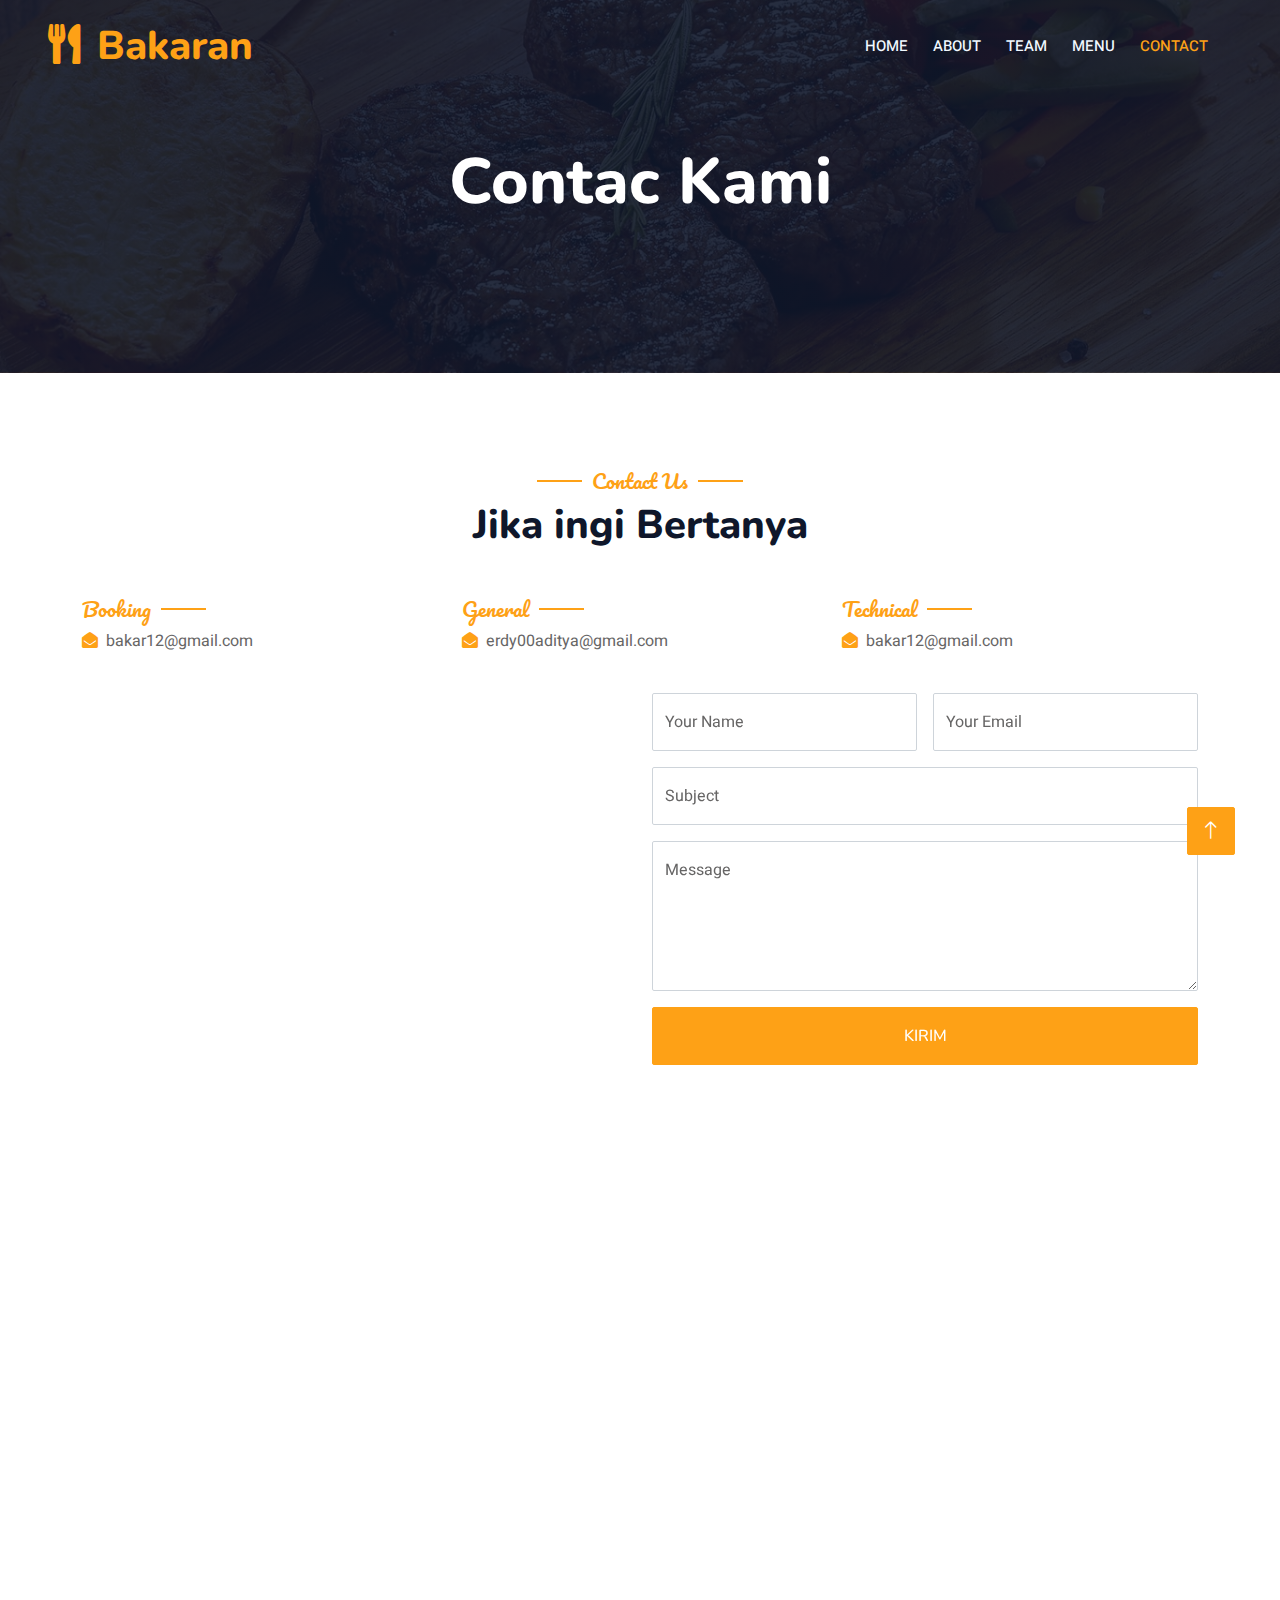
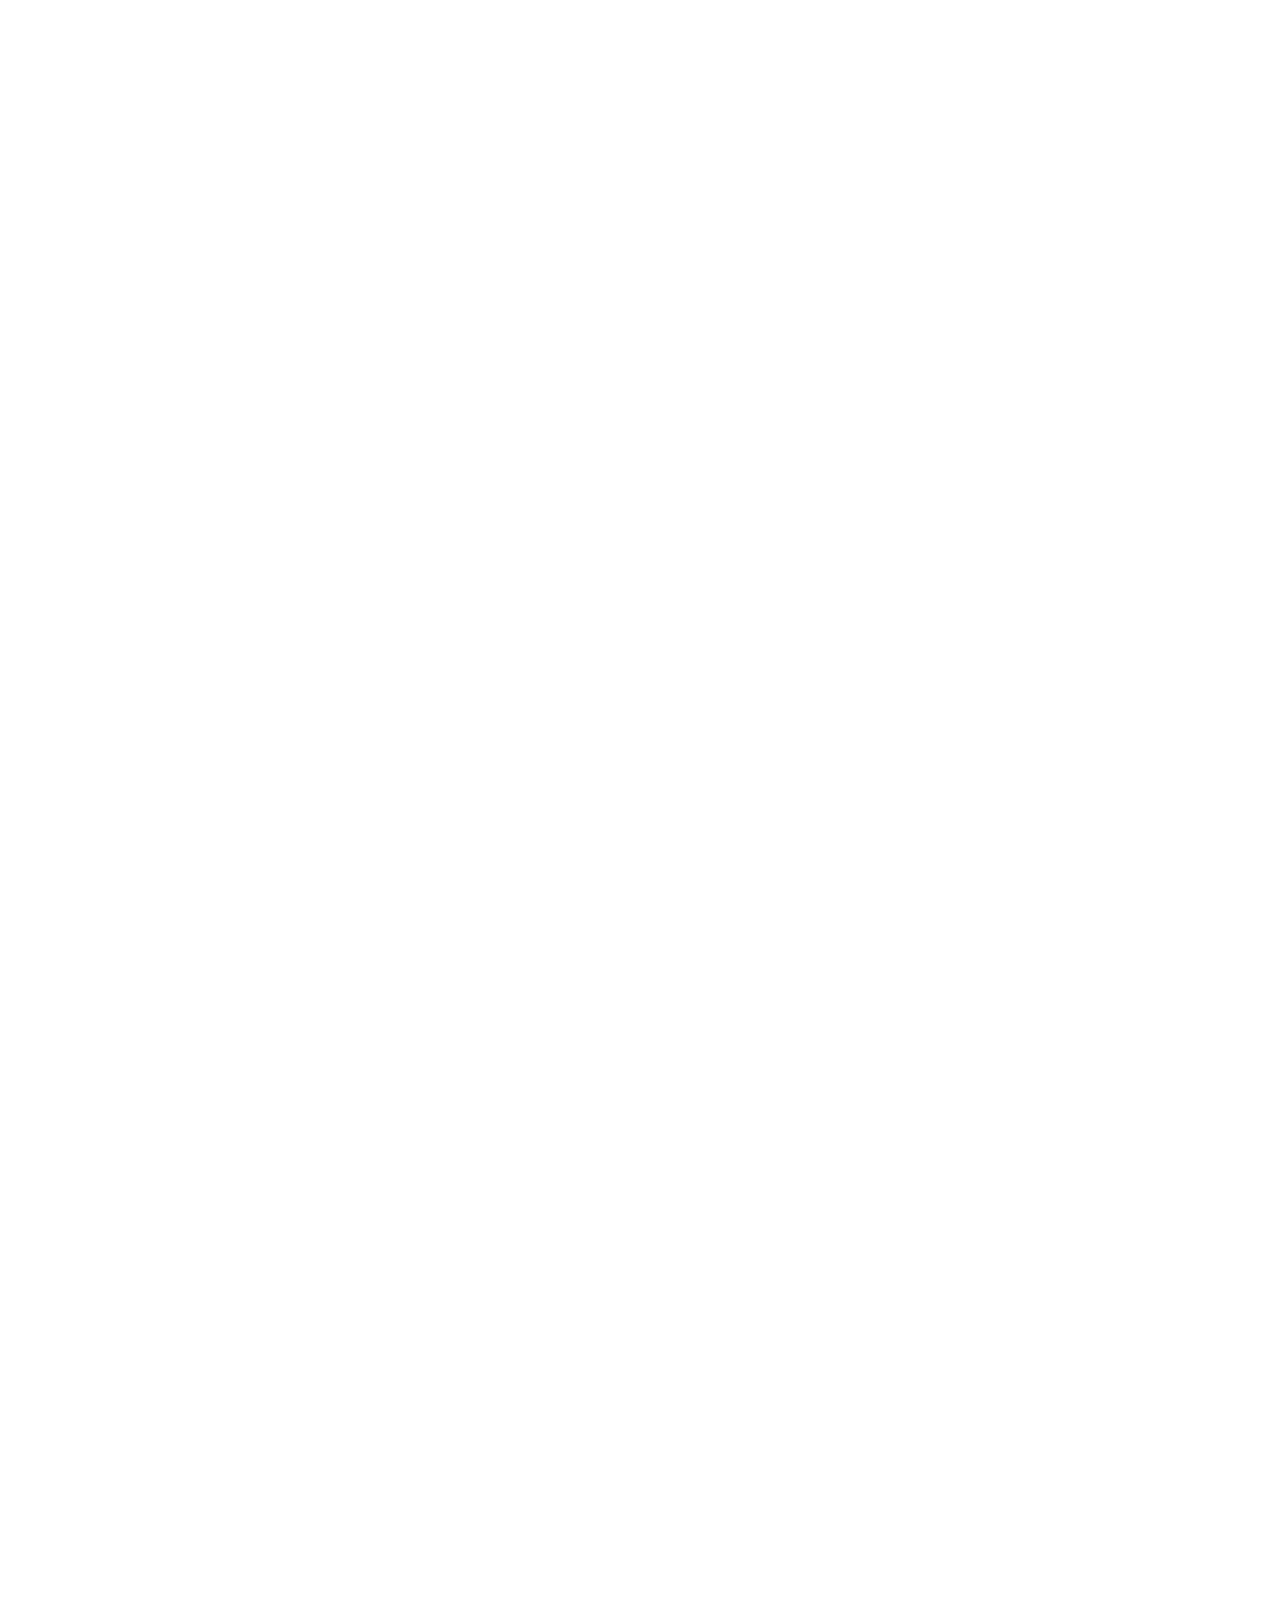
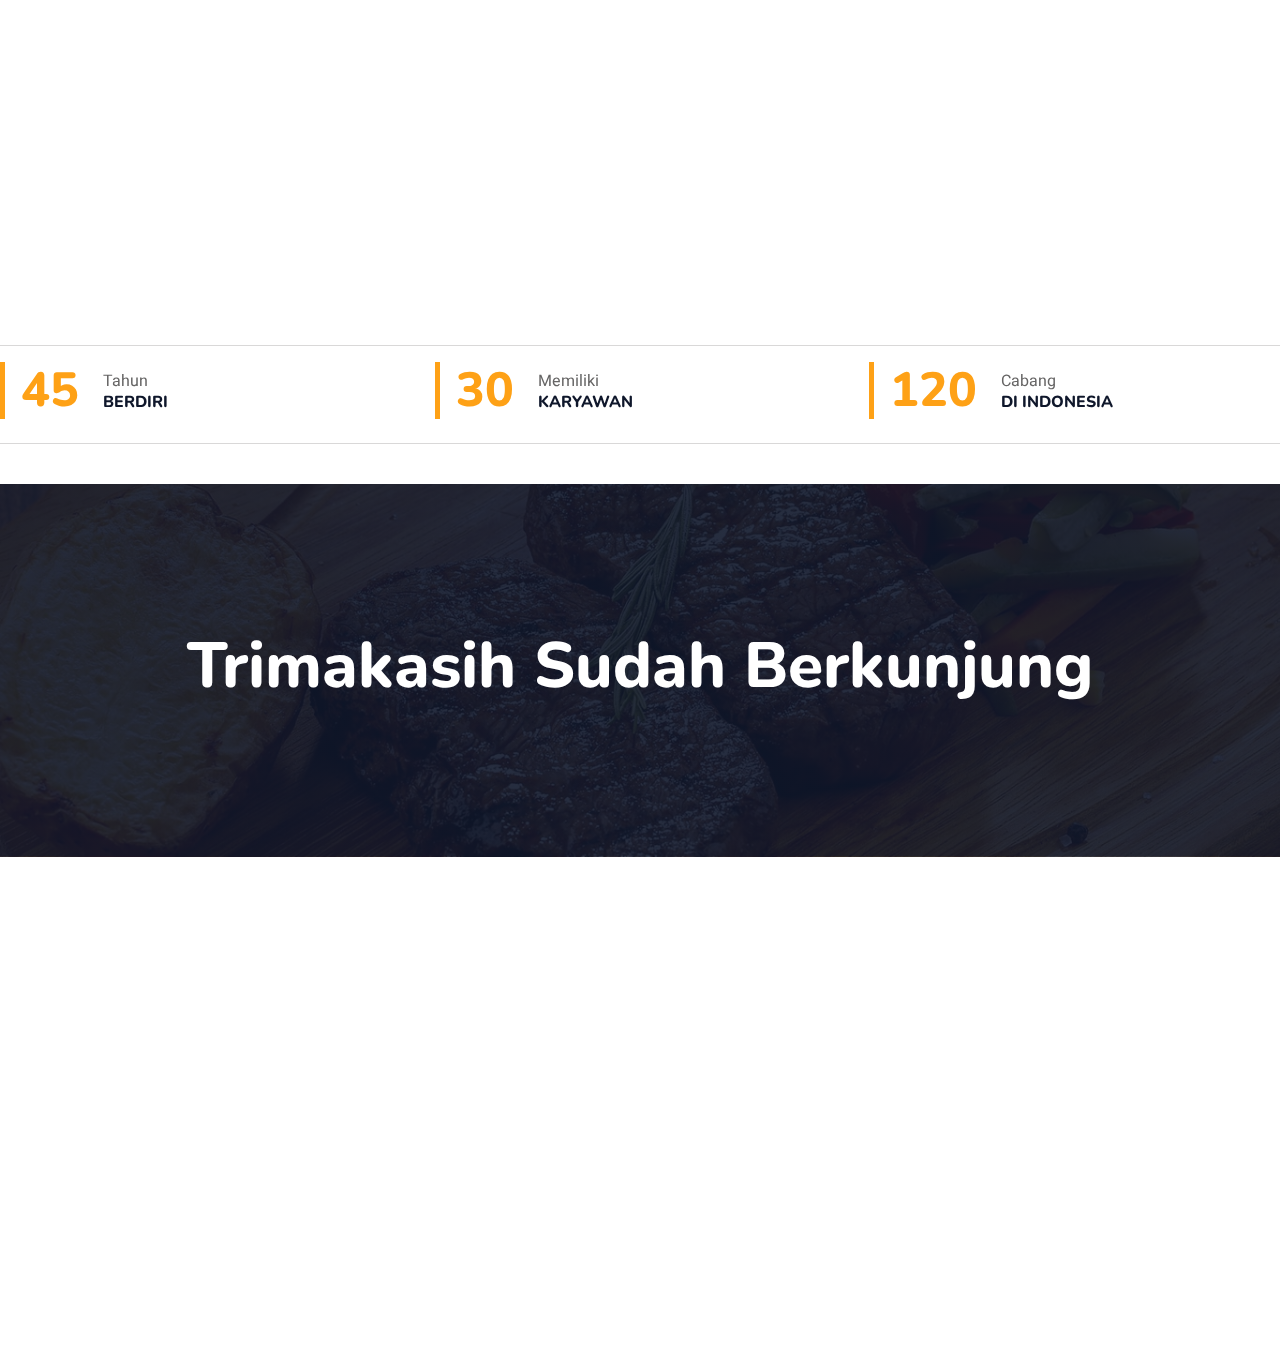
<file: contact.html>
<!DOCTYPE html>
<html lang="en">

<head>
    <meta charset="utf-8">
    <title>Restoran - Bootstrap Restaurant Template</title>
    <meta content="width=device-width, initial-scale=1.0" name="viewport">
    <meta content="" name="keywords">
    <meta content="" name="description">

    <!-- Favicon -->
    <link href="img/favicon.ico" rel="icon">

    <!-- Google Web Fonts -->
    <link rel="preconnect" href="https://fonts.googleapis.com">
    <link rel="preconnect" href="https://fonts.gstatic.com" crossorigin>
    <link href="https://fonts.googleapis.com/css2?family=Heebo:wght@400;500;600&family=Nunito:wght@600;700;800&family=Pacifico&display=swap" rel="stylesheet">

    <!-- Icon Font Stylesheet -->
    <link href="https://cdnjs.cloudflare.com/ajax/libs/font-awesome/5.10.0/css/all.min.css" rel="stylesheet">
    <link href="https://cdn.jsdelivr.net/npm/bootstrap-icons@1.4.1/font/bootstrap-icons.css" rel="stylesheet">

    <!-- Libraries Stylesheet -->
    <link href="lib/animate/animate.min.css" rel="stylesheet">
    <link href="lib/owlcarousel/assets/owl.carousel.min.css" rel="stylesheet">
    <link href="lib/tempusdominus/css/tempusdominus-bootstrap-4.min.css" rel="stylesheet" />

    <!-- Customized Bootstrap Stylesheet -->
    <link href="css/bootstrap.min.css" rel="stylesheet">

    <!-- Template Stylesheet -->
    <link href="css/style.css" rel="stylesheet">
</head>

<body>
    <div class="container-xxl bg-white p-0">
              <!-- Navbar & Hero Start -->
              <div class="container-xxl position-relative p-0">
                <nav class="navbar navbar-expand-lg navbar-dark bg-dark px-4 px-lg-5 py-3 py-lg-0">
                    <a href="" class="navbar-brand p-0">
                        <h1 class="text-primary m-0"><i class="fa fa-utensils me-3 "></i>Bakaran</h1>
                        <!-- <img src="img/logo.png" alt="Logo"> -->
                    </a>
                    <button class="navbar-toggler" type="button" data-bs-toggle="collapse" data-bs-target="#navbarCollapse">
                        <span class="fa fa-bars"></span>
                    </button>
                    <div class="collapse navbar-collapse" id="navbarCollapse">
                        <div class="navbar-nav ms-auto py-0 pe-4">
                            <a href="index.html" class="nav-item nav-link">Home</a>
                            <a href="about.html" class="nav-item nav-link">About</a>
                            <a href="team.html" class="nav-item nav-link">Team</a>
                            <a href="menu.html" class="nav-item nav-link">Menu</a>          
                            <a href="contact.html" class="nav-item nav-link active">Contact</a>
                        </div>
                        
                    </div>
                </nav>
    
                <div class="container-xxl py-5 bg-dark hero-header mb-5">
                    <div class="container text-center my-5 pt-5 pb-4">
                        <h1 class="display-3 text-white mb-3 animated slideInDown">Contac Kami</h1>
                        <nav aria-label="breadcrumb">
                            <ol class="breadcrumb justify-content-center text-uppercase">
                            
                                
                            </ol>
                        </nav>
                    </div>
                </div>
            </div>
            <!-- Navbar & Hero End -->


        <!-- Contact Start -->
        <div class="container-xxl py-5">
            <div class="container">
                <div class="text-center wow fadeInUp" data-wow-delay="0.1s">
                    <h5 class="section-title ff-secondary text-center text-primary fw-normal">Contact Us</h5>
                    <h1 class="mb-5">Jika ingi Bertanya</h1>
                </div>
                <div class="row g-4">
                    <div class="col-12">
                        <div class="row gy-4">
                            <div class="col-md-4">
                                <h5 class="section-title ff-secondary fw-normal text-start text-primary">Booking</h5>
                                <p><i class="fa fa-envelope-open text-primary me-2"></i>bakar12@gmail.com</p>
                            </div>
                            <div class="col-md-4">
                                <h5 class="section-title ff-secondary fw-normal text-start text-primary">General</h5>
                                <p><i class="fa fa-envelope-open text-primary me-2"></i>erdy00aditya@gmail.com</p>
                            </div>
                            <div class="col-md-4">
                                <h5 class="section-title ff-secondary fw-normal text-start text-primary">Technical</h5>
                                <p><i class="fa fa-envelope-open text-primary me-2"></i>bakar12@gmail.com</p>
                            </div>
                        </div>
                    </div>
                    <div class="col-md-6 wow fadeIn" data-wow-delay="0.1s">
                        <iframe src="https://www.google.com/maps/embed?pb=!1m18!1m12!1m3!1d3960.518703657938!2d109.59138207554038!3d-6.947973793052214!2m3!1f0!2f0!3f0!3m2!1i1024!2i768!4f13.1!3m3!1m2!1s0x2e7020c096c9c1af%3A0xa8aeb67810735a0f!2sPLANET%20MUSIK%20%7C%20PLANET%20TOP%20DANGDUT%20PEKALONGAN!5e0!3m2!1sid!2sid!4v1730979042090!5m2!1sid!2sid" width="600" height="450" style="border:0;" allowfullscreen="" loading="lazy" referrerpolicy="no-referrer-when-downgrade"></iframe>
                    </div>
                    <div class="col-md-6">
                        <div class="wow fadeInUp" data-wow-delay="0.2s">
                            <form>
                                <div class="row g-3">
                                    <div class="col-md-6">
                                        <div class="form-floating">
                                            <input type="text" class="form-control" id="name" placeholder="Your Name">
                                            <label for="name">Your Name</label>
                                        </div>
                                    </div>
                                    <div class="col-md-6">
                                        <div class="form-floating">
                                            <input type="email" class="form-control" id="email" placeholder="Your Email">
                                            <label for="email">Your Email</label>
                                        </div>
                                    </div>
                                    <div class="col-12">
                                        <div class="form-floating">
                                            <input type="text" class="form-control" id="subject" placeholder="Subject">
                                            <label for="subject">Subject</label>
                                        </div>
                                    </div>
                                    <div class="col-12">
                                        <div class="form-floating">
                                            <textarea class="form-control" placeholder="Leave a message here" id="message" style="height: 150px"></textarea>
                                            <label for="message">Message</label>
                                        </div>
                                    </div>
                                    <div class="col-12">
                                        <button class="btn btn-primary w-100 py-3" type="submit">Kirim</button>
                                    </div>
                                </div>
                            </form>
                        </div>
                    </div>
                </div>
            </div>
        </div>
        <!-- Contact End -->

            <!-- Reservation Start -->
            <div class="container-xxl py-5 px-0 wow fadeInUp" data-wow-delay="0.1s">
                <div class="row g-0">
               
                    <div class="col-md-12s bg-dark d-flex align-items-center">
                        <div class="p-5 wow fadeInUp" data-wow-delay="0.2s">
                            <h5 class="section-title ff-secondary text-start text-primary fw-normal">Pemesanan</h5>
                            <h1 class="text-white mb-4">Pesan Meja anda disini</h1>
                            <form>
                                <div class="row g-3">
                                    <div class="col-md-6">
                                        <div class="form-floating">
                                            <input type="text" class="form-control" id="name" placeholder="Your Name">
                                            <label for="name">Your Name</label>
                                        </div>
                                    </div>
                                    <div class="col-md-6">
                                        <div class="form-floating">
                                            <input type="email" class="form-control" id="email" placeholder="Your Email">
                                            <label for="email">Your Email</label>
                                        </div>
                                    </div>
                                    <div class="col-md-6">
                                        <div class="form-floating">
                                            <input type="email" class="form-control" id="number" placeholder="No.telepom">
                                            <label for="email">No.Telepon</label>
                                        </div>
                                    </div>
                                    <div class="col-md-6">
                                        <div class="form-floating date" id="date3" data-target-input="nearest">
                                            <input type="text" class="form-control datetimepicker-input" id="datetime" placeholder="Date & Time" data-target="#date3" data-toggle="datetimepicker" />
                                            <label for="datetime">Date & Time</label>
                                        </div>
                                    </div>
                                  
                                    <div class="col-12">
                                        <div class="form-floating">
                                            <textarea class="form-control" placeholder="Special Request" id="message" style="height: 100px"></textarea>
                                            <label for="message">Special Request</label>
                                        </div>
                                    </div>
                                    <div class="col-12">
                                        <button class="btn btn-primary w-100 py-3" type="submit">Pesan Sekarang</button>
                                    </div>
                                </div>
                            </form>
                        </div>
                    </div>
                </div>
            </div>
    
            <!-- Reservation Start -->

                   <!-- About Start -->
         <div class="container-xxl py-5">
            <div class="container">
                <div class="row g-5 align-items-center">
                    <div class="col-lg-12">
                        <div class="row g-3">
                            <div class="col-6 text-start">
                                <img class="img-fluid rounded w-100 wow zoomIn" data-wow-delay="0.1s" src="img/about-1.jpg">
                            </div>
                            <div class="col-6 text-start">
                                <img class="img-fluid rounded w-75 wow zoomIn" data-wow-delay="0.3s" src="img/about-2.jpg" style="margin-top: 25%;">
                            </div>
                            <div class="col-6 text-end">
                                <img class="img-fluid rounded w-75 wow zoomIn" data-wow-delay="0.5s" src="img/about-3.jpg">
                            </div>
                            <div class="col-6 text-end">
                                <img class="img-fluid rounded w-100 wow zoomIn" data-wow-delay="0.7s" src="img/about-4.jpg">
                            </div>
                        </div>
                    </div>
                    </div>
                </div>
            </div>

  <!-- Testimonial Start -->
  <div class="container-xxl py-5 wow fadeInUp" data-wow-delay="0.1s">
    <div class="container">
        <div class="text-center">
            <h5 class="section-title ff-secondary text-center text-primary fw-normal">Testimoni</h5>
            <h1 class="mb-5">Pembeli</h1>
        </div>
        <div class="owl-carousel testimonial-carousel">
            <div class="testimonial-item bg-transparent border rounded p-4">
                <i class="fa fa-quote-left fa-2x text-primary mb-3"></i>
                <p>Dagingnya enak dan Gurih</p>
                <div class="d-flex align-items-center">
                    <img class="img-fluid flex-shrink-0 rounded-circle" src="img/wahyu.JPG" style="width: 50px; height: 50px;">
                    <div class="ps-3">
                        <h5 class="mb-1">Wahyu </h5>
                        <small>Profession</small>
                    </div>
                </div>
            </div>
            <div class="testimonial-item bg-transparent border rounded p-4">
                <i class="fa fa-quote-left fa-2x text-primary mb-3"></i>
                <p>sangat recomended dan enak</p>
                <div class="d-flex align-items-center">
                    <img class="img-fluid flex-shrink-0 rounded-circle" src="img/aa.JPG" style="width: 50px; height: 50px;">
                    <div class="ps-3">
                        <h5 class="mb-1">Aufa</h5>
                        <small>Profession</small>
                    </div>
                </div>
            </div>
            <div class="testimonial-item bg-transparent border rounded p-4">
                <i class="fa fa-quote-left fa-2x text-primary mb-3"></i>
                <p>tidak Kecdewa sudah  berkunjung disini</p>
                <div class="d-flex align-items-center">
                    <img class="img-fluid flex-shrink-0 rounded-circle" src="img/ilfan.JPG" style="width: 50px; height: 50px;">
                    <div class="ps-3">
                        <h5 class="mb-1">Ilfan</h5>
                        <small>Profession</small>
                    </div>
                </div>
            </div>
            <div class="testimonial-item bg-transparent border rounded p-4">
                <i class="fa fa-quote-left fa-2x text-primary mb-3"></i>
                <p>Manatp dan Enak</p>
                <div class="d-flex align-items-center">
                    <img class="img-fluid flex-shrink-0 rounded-circle" src="img/yusuf.JPG" style="width: 50px; height: 50px;">
                    <div class="ps-3">
                        <h5 class="mb-1">Yusuf</h5>
                        <small>Profession</small>
                    </div>
                </div>
            </div>
        </div>
    </div>
</div>
<!-- Testimonial End -->

            <br><br><hr>
            <div class="row g-4 mb-4">
                <div class="col-lg-4">
                    <div class="d-flex align-items-center border-start border-5 border-primary px-3">
                        <h1 class="flex-shrink-0 display-5 text-primary mb-0" data-toggle="counter-up">45</h1>
                        <div class="ps-4">
                            <p class="mb-0">Tahun</p>
                            <h6 class="text-uppercase mb-0">Berdiri</h6>
                        </div>
                    </div>
                </div>
                <div class="col-lg-4">
                    <div class="d-flex align-items-center border-start border-5 border-primary px-3">
                        <h1 class="flex-shrink-0 display-5 text-primary mb-0" data-toggle="counter-up">30</h1>
                        <div class="ps-4">
                            <p class="mb-0">Memiliki</p>
                            <h6 class="text-uppercase mb-0">Karyawan</h6>
                        </div>
                    </div>
                </div>
                <div class="col-lg-4">
                    <div class="d-flex align-items-center border-start border-5 border-primary px-3">
                        <h1 class="flex-shrink-0 display-5 text-primary mb-0" data-toggle="counter-up">120</h1>
                        <div class="ps-4">
                            <p class="mb-0">Cabang</p>
                            <h6 class="text-uppercase mb-0">Di indonesia</h6> 
                        </div>
                    </div>
                </div><hr>
            </div>

            <div class="container-xxl position-relative p-0">
            <div class="container-xxl py-5 bg-dark hero-header mb-5">
                <div class="container text-center my-5 pt-5 pb-4">
                    <h1 class="display-3 text-white mb-3 animated slideInDown">Trimakasih Sudah Berkunjung</h1>
                    <nav aria-label="breadcrumb">
                        <ol class="breadcrumb justify-content-center text-uppercase">
                        
                            
                        </ol>
                    </nav>
                </div>
            </div>
        </div>
            


        <!-- Footer Start -->
        <div class="container-fluid bg-dark text-light footer pt-5 mt-5 wow fadeIn" data-wow-delay="0.1s">
            <div class="container py-5">
                <div class="row g-5">
                    <div class="col-lg-3 col-md-6">
                        <h4 class="section-title ff-secondary text-start text-primary fw-normal mb-4">Company</h4>
                        <a class="btn btn-link" href="">About Us</a>
                        <a class="btn btn-link" href="">Contact Us</a>
                        <a class="btn btn-link" href="">Reservation</a>
                        <a class="btn btn-link" href="">Privacy Policy</a>
                        <a class="btn btn-link" href="">Terms & Condition</a>
                    </div>
                    <div class="col-lg-3 col-md-6">
                        <h4 class="section-title ff-secondary text-start text-primary fw-normal mb-4">Contact</h4>
                        <p class="mb-2"><i class="fa fa-map-marker-alt me-3"></i>Pekalongan</p>
                        <p class="mb-2"><i class="fa fa-phone-alt me-3"></i>0857022333419</p>
                        <p class="mb-2"><i class="fa fa-envelope me-3"></i>erdi00aditya@gmail.com</p>
                        <div class="d-flex pt-2">
                            
                            <a class="btn btn-outline-light btn-social" href="https://web.facebook.com/?locale=id_ID&_rdc=1&_rdr#"><i class="fab fa-facebook-f"></i></a>
                            <a class="btn btn-outline-light btn-social" href="https://www.youtube.com/watch?v=gLOcnlQfwRg"><i class="fab fa-youtube"></i></a>
                            <a class="btn btn-outline-light btn-social" href=""><i class="fab fa-linkedin-in"></i></a>
                        </div>
                    </div>
                   
                    <div class="col-lg-3 col-md-6">
                        <h4 class="section-title ff-secondary text-start text-primary fw-normal mb-4">Info</h4>
                        <p>tigalkan pesan dibawah</p>
                        <div class="position-relative mx-auto" style="max-width: 400px;">
                            <input class="form-control border-primary w-100 py-3 ps-4 pe-5" type="text" placeholder="Your email">
                            <button type="button" class="btn btn-primary py-2 position-absolute top-0 end-0 mt-2 me-2">SignUp</button>
                        </div>
                    </div>
                </div>
            </div>
            <div class="container">
                <div class="copyright">
                    <div class="row">
                        <div class="col-md-6 text-center text-md-start mb-3 mb-md-0">
                            &copy; <a class="border-bottom" href="#">Bakaran.com</a>, All Right Reserved. 
							
							<!--/*** This template is free as long as you keep the footer author’s credit link/attribution link/backlink. If you'd like to use the template without the footer author’s credit link/attribution link/backlink, you can purchase the Credit Removal License from "https://htmlcodex.com/credit-removal". Thank you for your support. ***/-->
							Designed By <a class="border-bottom" href="https://htmlcodex.com">Erdy aditya</a><br><br>
                            
                        </div>
                        <div class="col-md-6 text-center text-md-end">
                            <div class="footer-menu">
                                <a href="">Home</a>
                                <a href="">Cookies</a>
                                <a href="">Help</a>
                                <a href="">FQAs</a>
                            </div>
                        </div>
                    </div>
                </div>
            </div>
        </div>
        <!-- Footer End -->


        <!-- Back to Top -->
        <a href="#" class="btn btn-lg btn-primary btn-lg-square back-to-top"><i class="bi bi-arrow-up"></i></a>
    </div>

    <!-- JavaScript Libraries -->
    <script src="https://code.jquery.com/jquery-3.4.1.min.js"></script>
    <script src="https://cdn.jsdelivr.net/npm/bootstrap@5.0.0/dist/js/bootstrap.bundle.min.js"></script>
    <script src="lib/wow/wow.min.js"></script>
    <script src="lib/easing/easing.min.js"></script>
    <script src="lib/waypoints/waypoints.min.js"></script>
    <script src="lib/counterup/counterup.min.js"></script>
    <script src="lib/owlcarousel/owl.carousel.min.js"></script>
    <script src="lib/tempusdominus/js/moment.min.js"></script>
    <script src="lib/tempusdominus/js/moment-timezone.min.js"></script>
    <script src="lib/tempusdominus/js/tempusdominus-bootstrap-4.min.js"></script>

    <!-- Template Javascript -->
    <script src="js/main.js"></script>
</body>

</html>
</file>
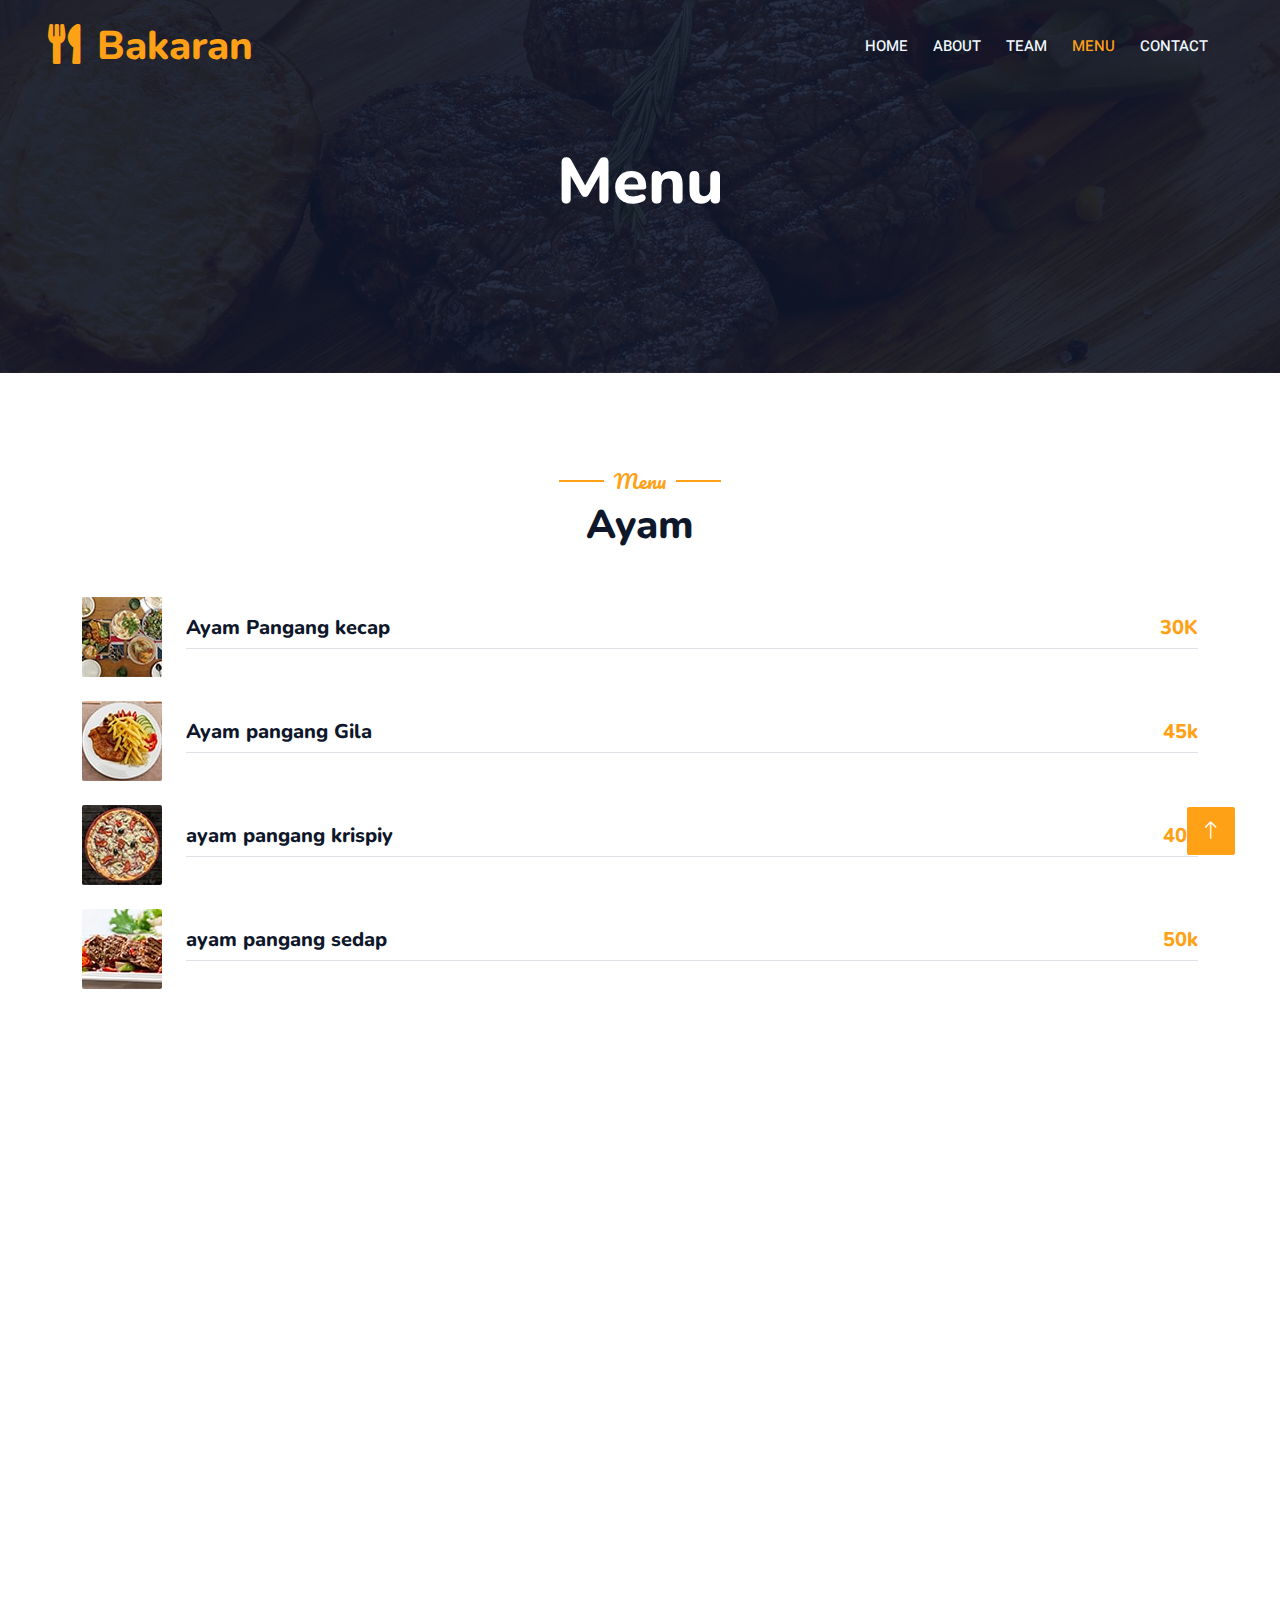
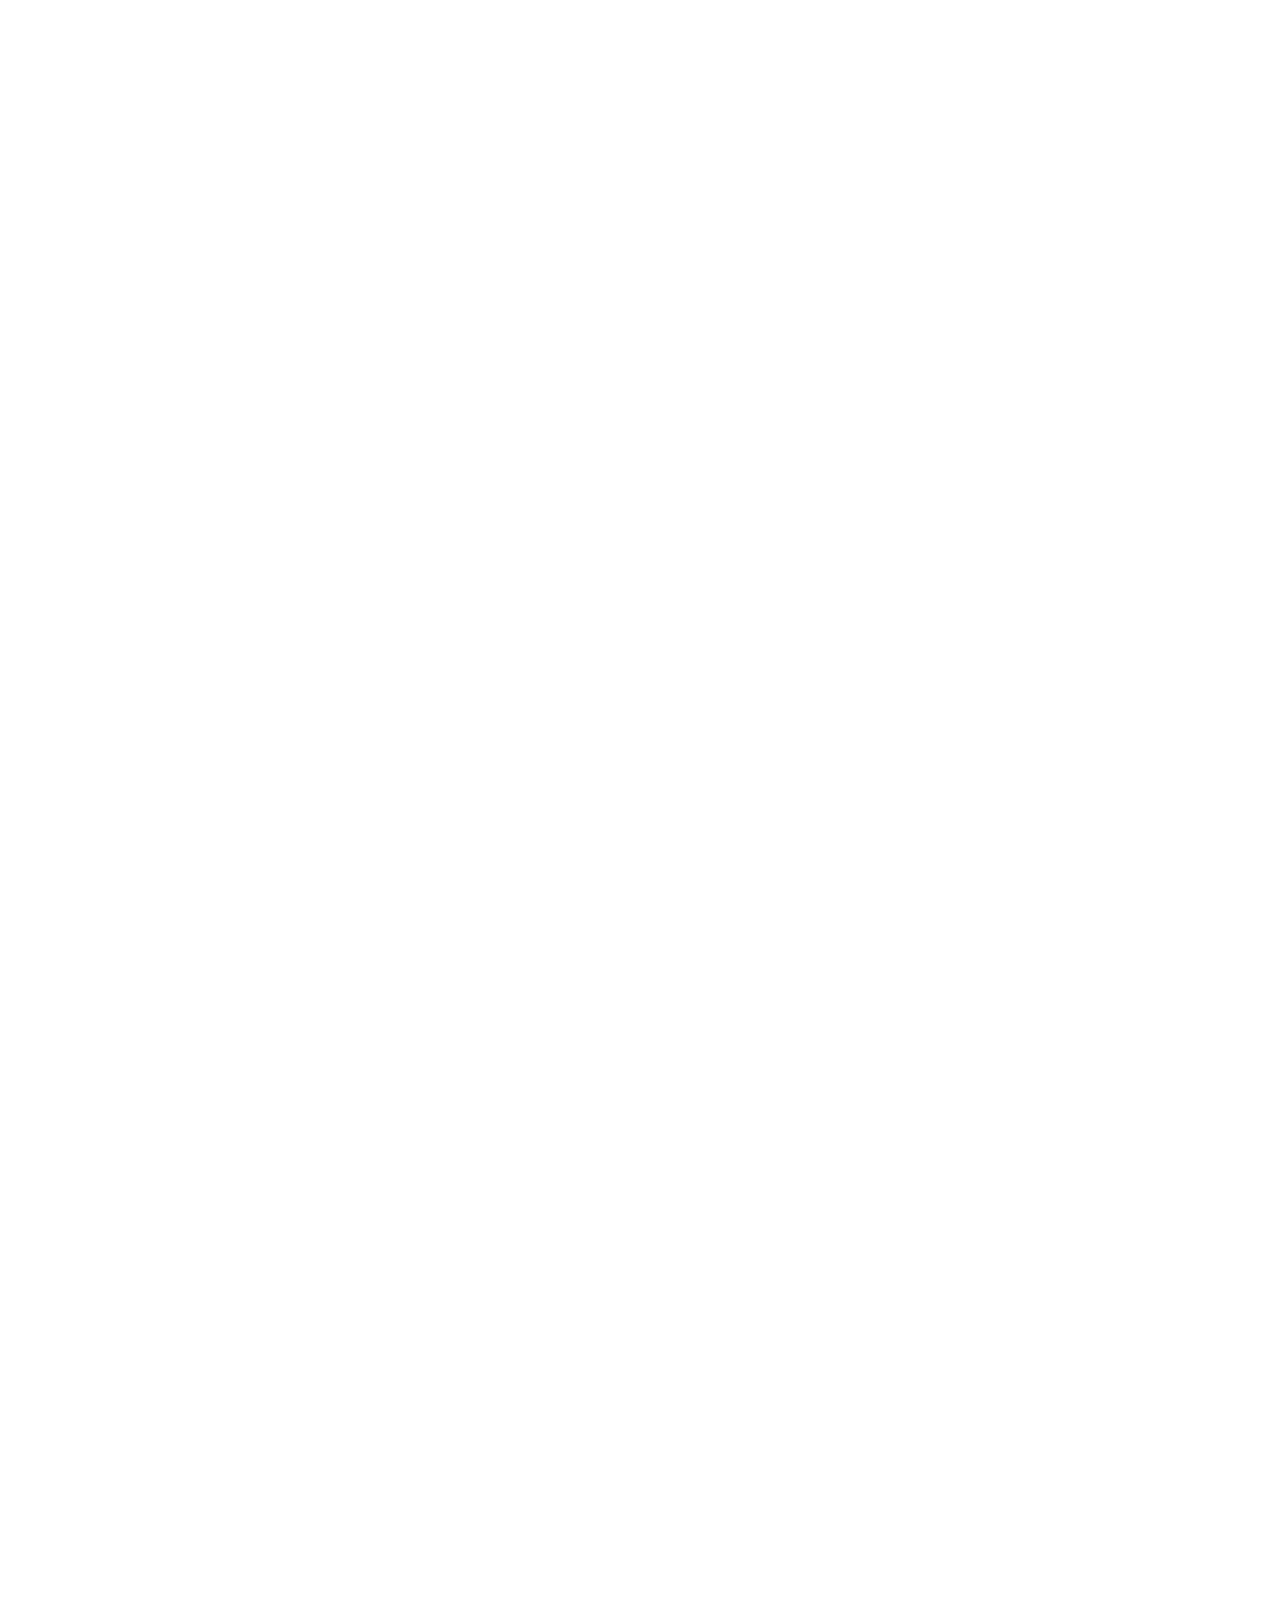
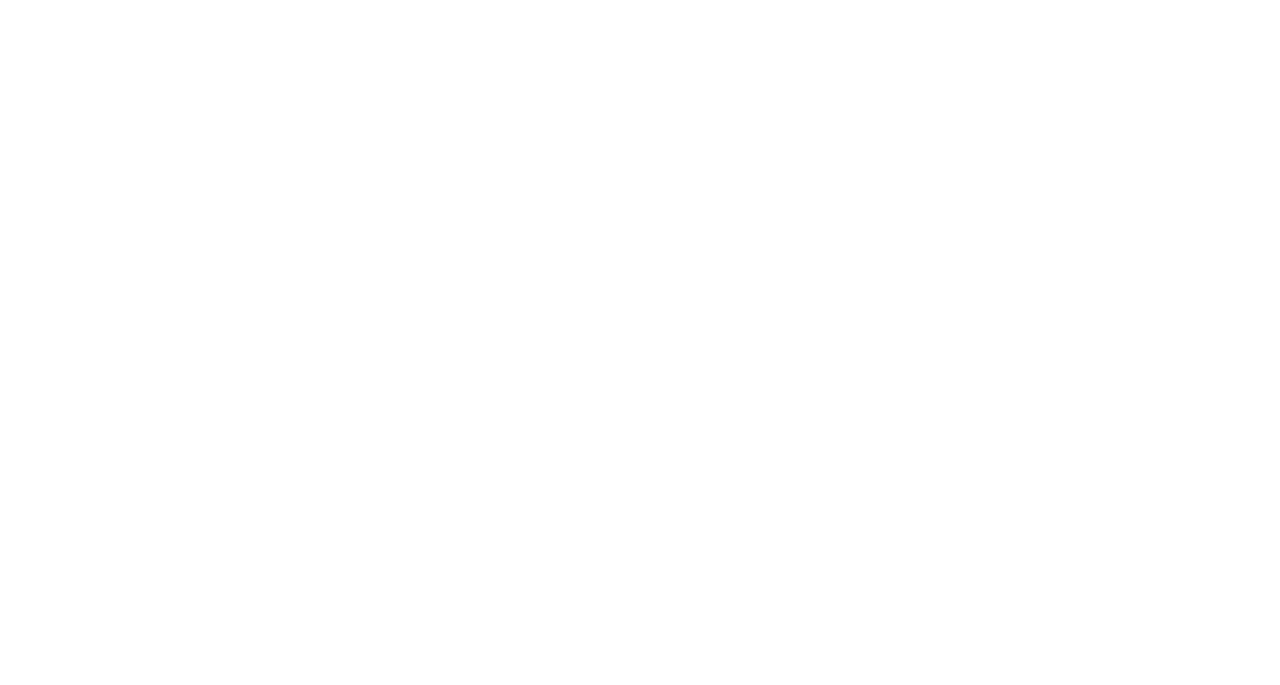
<file: menu.html>
<!DOCTYPE html>
<html lang="en">

<head>
    <meta charset="utf-8">
    <title>Restoran - Bootstrap Restaurant Template</title>
    <meta content="width=device-width, initial-scale=1.0" name="viewport">
    <meta content="" name="keywords">
    <meta content="" name="description">

    <!-- Favicon -->
    <link href="img/favicon.ico" rel="icon">

    <!-- Google Web Fonts -->
    <link rel="preconnect" href="https://fonts.googleapis.com">
    <link rel="preconnect" href="https://fonts.gstatic.com" crossorigin>
    <link href="https://fonts.googleapis.com/css2?family=Heebo:wght@400;500;600&family=Nunito:wght@600;700;800&family=Pacifico&display=swap" rel="stylesheet">

    <!-- Icon Font Stylesheet -->
    <link href="https://cdnjs.cloudflare.com/ajax/libs/font-awesome/5.10.0/css/all.min.css" rel="stylesheet">
    <link href="https://cdn.jsdelivr.net/npm/bootstrap-icons@1.4.1/font/bootstrap-icons.css" rel="stylesheet">

    <!-- Libraries Stylesheet -->
    <link href="lib/animate/animate.min.css" rel="stylesheet">
    <link href="lib/owlcarousel/assets/owl.carousel.min.css" rel="stylesheet">
    <link href="lib/tempusdominus/css/tempusdominus-bootstrap-4.min.css" rel="stylesheet" />

    <!-- Customized Bootstrap Stylesheet -->
    <link href="css/bootstrap.min.css" rel="stylesheet">

    <!-- Template Stylesheet -->
    <link href="css/style.css" rel="stylesheet">
</head>

<body>
    <div class="container-xxl bg-white p-0">
              <!-- Navbar & Hero Start -->
              <div class="container-xxl position-relative p-0">
                <nav class="navbar navbar-expand-lg navbar-dark bg-dark px-4 px-lg-5 py-3 py-lg-0">
                    <a href="" class="navbar-brand p-0">
                        <h1 class="text-primary m-0"><i class="fa fa-utensils me-3 "></i>Bakaran</h1>
                        <!-- <img src="img/logo.png" alt="Logo"> -->
                    </a>
                    <button class="navbar-toggler" type="button" data-bs-toggle="collapse" data-bs-target="#navbarCollapse">
                        <span class="fa fa-bars"></span>
                    </button>
                    <div class="collapse navbar-collapse" id="navbarCollapse">
                        <div class="navbar-nav ms-auto py-0 pe-4">
                            <a href="index.html" class="nav-item nav-link">Home</a>
                            <a href="about.html" class="nav-item nav-link">About</a>
                            <a href="team.html" class="nav-item nav-link">Team</a>
                            <a href="menu.html" class="nav-item nav-link active">Menu</a>          
                            <a href="contact.html" class="nav-item nav-link">Contact</a>
                        </div>
                        
                    </div>
                </nav>
    
                <div class="container-xxl py-5 bg-dark hero-header mb-5">
                    <div class="container text-center my-5 pt-5 pb-4">
                        <h1 class="display-3 text-white mb-3 animated slideInDown">Menu</h1>
                        <nav aria-label="breadcrumb">
                            <ol class="breadcrumb justify-content-center text-uppercase">
                            
                                
                            </ol>
                        </nav>
                    </div>
                </div>
            </div>
            <!-- Navbar & Hero End -->


             <!-- Menu Start -->
         <!-- ayam -->
         <div class="container-xxl py-5">
            <div class="container">
                <div class="text-center wow fadeInUp" data-wow-delay="0.1s">
                    <h5 class="section-title ff-secondary text-center text-primary fw-normal">Menu</h5>
                    <h1 class="mb-5">Ayam</h1>
                    <div class="tab-class text-center wow fadeInUp" data-wow-delay="0.2s">
                            <div id="tab-1" class="tab-pane fade show p-0 active">
                                <div class="row g-4">                                    
                                    <div class="col-lg-12">
                                        <div class="d-flex align-items-center">
                                            <img class="flex-shrink-0 img-fluid rounded" src="img/menu-5.jpg" alt="" style="width: 80px;">
                                            <div class="w-100 d-flex flex-column text-start ps-4">
                                                <h5 class="d-flex justify-content-between border-bottom pb-2">
                                                    <span>Ayam Pangang kecap</span>
                                                    <span class="text-primary">30K</span>
                                                </h5>
                                                
                                            </div>
                                        </div>
                                    </div>
                                    <div class="col-lg-12">
                                        <div class="d-flex align-items-center">
                                            <img class="flex-shrink-0 img-fluid rounded" src="img/menu-6.jpg" alt="" style="width: 80px;">
                                            <div class="w-100 d-flex flex-column text-start ps-4">
                                                <h5 class="d-flex justify-content-between border-bottom pb-2">
                                                    <span>Ayam pangang Gila</span>
                                                    <span class="text-primary">45k</span>
                                                </h5>
                                              
                                            </div>
                                        </div>
                                    </div>
                                    <div class="col-lg-12">
                                        <div class="d-flex align-items-center">
                                            <img class="flex-shrink-0 img-fluid rounded" src="img/menu-7.jpg" alt="" style="width: 80px;">
                                            <div class="w-100 d-flex flex-column text-start ps-4">
                                                <h5 class="d-flex justify-content-between border-bottom pb-2">
                                                    <span>ayam pangang krispiy</span>
                                                    <span class="text-primary">40k</span>
                                                </h5>
                                                
                                            </div>
                                        </div>
                                    </div>
                                    <div class="col-lg-12">
                                        <div class="d-flex align-items-center">
                                            <img class="flex-shrink-0 img-fluid rounded" src="img/menu-8.jpg" alt="" style="width: 80px;">
                                            <div class="w-100 d-flex flex-column text-start ps-4">
                                                <h5 class="d-flex justify-content-between border-bottom pb-2">
                                                    <span>ayam pangang sedap</span>
                                                    <span class="text-primary">50k</span>
                                                </h5>
                                            
                                            </div>
                                        </div>
                                    </div>
                                </div>
                            </div>
                        
                    </div>
                </div>
            </div>
        </div>
        <!-- SAPI -->
        <div class="container-xxl py-5">
            <div class="container">
                <div class="text-center wow fadeInUp" data-wow-delay="0.1s">
                    <h5 class="section-title ff-secondary text-center text-primary fw-normal">Menu</h5>
                    <h1 class="mb-5">Sapi</h1>
                    <div class="tab-class text-center wow fadeInUp" data-wow-delay="0.2s">
                        <div id="tab-1" class="tab-pane fade show p-0 active">
                            <div class="row g-4">                                    
                                <div class="col-lg-12">
                                    <div class="d-flex align-items-center">
                                        <img class="flex-shrink-0 img-fluid rounded" src="img/menu-5.jpg" alt="" style="width: 80px;">
                                        <div class="w-100 d-flex flex-column text-start ps-4">
                                            <h5 class="d-flex justify-content-between border-bottom pb-2">
                                                <span>Sapi Pangang kecap</span>
                                                <span class="text-primary">30K</span>
                                            </h5>
                                            
                                        </div>
                                    </div>
                                </div>
                                <div class="col-lg-12">
                                    <div class="d-flex align-items-center">
                                        <img class="flex-shrink-0 img-fluid rounded" src="img/menu-6.jpg" alt="" style="width: 80px;">
                                        <div class="w-100 d-flex flex-column text-start ps-4">
                                            <h5 class="d-flex justify-content-between border-bottom pb-2">
                                                <span>Sapi pangang Gila</span>
                                                <span class="text-primary">45k</span>
                                            </h5>
                                          
                                        </div>
                                    </div>
                                </div>
                                <div class="col-lg-12">
                                    <div class="d-flex align-items-center">
                                        <img class="flex-shrink-0 img-fluid rounded" src="img/menu-7.jpg" alt="" style="width: 80px;">
                                        <div class="w-100 d-flex flex-column text-start ps-4">
                                            <h5 class="d-flex justify-content-between border-bottom pb-2">
                                                <span>Sapi pangang krispiy</span>
                                                <span class="text-primary">40k</span>
                                            </h5>
                                            
                                        </div>
                                    </div>
                                </div>
                                <div class="col-lg-12">
                                    <div class="d-flex align-items-center">
                                        <img class="flex-shrink-0 img-fluid rounded" src="img/menu-8.jpg" alt="" style="width: 80px;">
                                        <div class="w-100 d-flex flex-column text-start ps-4">
                                            <h5 class="d-flex justify-content-between border-bottom pb-2">
                                                <span>Sapi pangang sedap</span>
                                                <span class="text-primary">50k</span>
                                            </h5>

                                        </div>
                                    </div>
                                </div>
                            </div>
                        </div>
                    
                </div>
                </div>
            </div>
        </div>

        <!-- PAket sepesial -->
        <div class="container-xxl py-5">
            <div class="container">
                <div class="text-center wow fadeInUp" data-wow-delay="0.1s">
                    <h5 class="section-title ff-secondary text-center text-primary fw-normal">Menu</h5>
                    <h1 class="mb-5">Paket Sepesial</h1>
                    <div class="tab-class text-center wow fadeInUp" data-wow-delay="0.2s">
                            <div id="tab-1" class="tab-pane fade show p-0 active">
                                <div class="row g-4">                                    
                                    <div class="col-lg-12">
                                        <div class="d-flex align-items-center">
                                            <img class="flex-shrink-0 img-fluid rounded" src="img/menu-5.jpg" alt="" style="width: 80px;">
                                            <div class="w-100 d-flex flex-column text-start ps-4">
                                                <h5 class="d-flex justify-content-between border-bottom pb-2">
                                                    <span>Chicken Burger + ES TEH</span>
                                                    <span class="text-primary">55K</span>
                                                </h5>
                                               
                                            </div>
                                        </div>
                                    </div>
                                    <div class="col-lg-12">
                                        <div class="d-flex align-items-center">
                                            <img class="flex-shrink-0 img-fluid rounded" src="img/menu-6.jpg" alt="" style="width: 80px;">
                                            <div class="w-100 d-flex flex-column text-start ps-4">
                                                <h5 class="d-flex justify-content-between border-bottom pb-2">
                                                    <span>STEAK CHEES + COLA</span>
                                                    <span class="text-primary">90K</span>
                                                </h5>
                                              
                                            </div>
                                        </div>
                                    </div>
                                    <div class="col-lg-12">
                                        <div class="d-flex align-items-center">
                                            <img class="flex-shrink-0 img-fluid rounded" src="img/menu-7.jpg" alt="" style="width: 80px;">
                                            <div class="w-100 d-flex flex-column text-start ps-4">
                                                <h5 class="d-flex justify-content-between border-bottom pb-2">
                                                    <span>STEAK BEEF + MILO</span>
                                                    <span class="text-primary">80K</span>
                                                </h5>
                                                
                                            </div>
                                        </div>
                                    </div>
                                    <div class="col-lg-12">
                                        <div class="d-flex align-items-center">
                                            <img class="flex-shrink-0 img-fluid rounded" src="img/menu-8.jpg" alt="" style="width: 80px;">
                                            <div class="w-100 d-flex flex-column text-start ps-4">
                                                <h5 class="d-flex justify-content-between border-bottom pb-2">
                                                    <span>STEAK ayam + MILO</span>
                                                    <span class="text-primary">50K</span>
                                                </h5>
                                             
                                            </div>
                                        </div>
                                    </div>
                                </div>
                            </div>
                        
                    </div>
                </div>
            </div>
        </div>

       
        <!-- Menu End -->

              <!-- Service Start -->
              <div class="container-xxl py-5">
                <div class="container">
                    <div class="text-center wow fadeInUp" data-wow-delay="0.1s">
                        <h5 class="section-title ff-secondary text-center text-primary fw-normal">Layanan Kami</h5>
                        <h1 class="mb-5">Kami Nyediakan Berbagai layanan</h1>
                    </div>
                    <div class="row g-4">
                        <div class="col-lg-12 col-sm-12 wow fadeInUp" data-wow-delay="0.1s">
                            <div class="service-item rounded pt-3">
                                <div class="p-4">
                                    <i class="fa fa-3x fa-user-tie text-primary mb-4"></i>
                                    <h5>Chef Berpengalaman</h5>
                                    <p>Semua olahan makanan di Bakaran di Buat dengan Chef-chef yg sudah bepengalaman</p>
                                </div>
                            </div>
                        </div>
                        <div class="col-lg-12 col-sm-12 wow fadeInUp" data-wow-delay="0.3s">
                            <div class="service-item rounded pt-3">
                                <div class="p-4">
                                    <i class="fa fa-3x fa-utensils text-primary mb-4"></i>
                                    <h5>Bahan Berkualitas</h5>
                                    <p>Di Bakaran semaua Olahan akanan mengunakan Bhan-bahan yang sangat berkualitas dan Premium</p>
                                </div>
                            </div>
                        </div>
                        <div class="col-lg-12 col-sm-12 wow fadeInUp" data-wow-delay="0.5s">
                            <div class="service-item rounded pt-3">
                                <div class="p-4">
                                    <i class="fa fa-3x fa-cart-plus text-primary mb-4"></i>
                                    <h5>Pembelian Online</h5>
                                    <p>Disini kita menyediaakan Jasa pengiriman makanan tentunya dengan kecepatan yg amat cepat sampai ke tujuan</p>
                                </div>
                            </div>
                        </div>
                        <div class="col-lg-12 col-sm-12 wow fadeInUp" data-wow-delay="0.7s">
                            <div class="service-item rounded pt-3">
                                <div class="p-4">
                                    <i class="fa fa-3x fa-headset text-primary mb-4"></i>
                                    <h5>24/7 Service</h5>
                                    <p>Di sinin Kita menyediakan Pelayanan 24</p>
                                </div>
                            </div>
                        </div>
                    </div>
                </div>
            </div>
            <!-- Service End -->
    
        

       <!-- Footer Start -->
       <div class="container-fluid bg-dark text-light footer pt-5 mt-5 wow fadeIn" data-wow-delay="0.1s">
        <div class="container py-5">
            <div class="row g-5">
                <div class="col-lg-3 col-md-6">
                    <h4 class="section-title ff-secondary text-start text-primary fw-normal mb-4">Company</h4>
                    <a class="btn btn-link" href="">About Us</a>
                    <a class="btn btn-link" href="">Contact Us</a>
                    <a class="btn btn-link" href="">Reservation</a>
                    <a class="btn btn-link" href="">Privacy Policy</a>
                    <a class="btn btn-link" href="">Terms & Condition</a>
                </div>
                <div class="col-lg-3 col-md-6">
                    <h4 class="section-title ff-secondary text-start text-primary fw-normal mb-4">Contact</h4>
                    <p class="mb-2"><i class="fa fa-map-marker-alt me-3"></i>Pekalongan</p>
                    <p class="mb-2"><i class="fa fa-phone-alt me-3"></i>0857022333419</p>
                    <p class="mb-2"><i class="fa fa-envelope me-3"></i>erdi00aditya@gmail.com</p>
                    <div class="d-flex pt-2">
                        
                        <a class="btn btn-outline-light btn-social" href="https://web.facebook.com/?locale=id_ID&_rdc=1&_rdr#"><i class="fab fa-facebook-f"></i></a>
                        <a class="btn btn-outline-light btn-social" href="https://www.youtube.com/watch?v=gLOcnlQfwRg"><i class="fab fa-youtube"></i></a>
                        <a class="btn btn-outline-light btn-social" href=""><i class="fab fa-linkedin-in"></i></a>
                    </div>
                </div>
               
                <div class="col-lg-3 col-md-6">
                    <h4 class="section-title ff-secondary text-start text-primary fw-normal mb-4">Info</h4>
                    <p>tigalkan pesan dibawah</p>
                    <div class="position-relative mx-auto" style="max-width: 400px;">
                        <input class="form-control border-primary w-100 py-3 ps-4 pe-5" type="text" placeholder="Your email">
                        <button type="button" class="btn btn-primary py-2 position-absolute top-0 end-0 mt-2 me-2">SignUp</button>
                    </div>
                </div>
            </div>
        </div>
        <div class="container">
            <div class="copyright">
                <div class="row">
                    <div class="col-md-6 text-center text-md-start mb-3 mb-md-0">
                        &copy; <a class="border-bottom" href="#">Bakaran.com</a>, All Right Reserved. 
                        
                        <!--/*** This template is free as long as you keep the footer author’s credit link/attribution link/backlink. If you'd like to use the template without the footer author’s credit link/attribution link/backlink, you can purchase the Credit Removal License from "https://htmlcodex.com/credit-removal". Thank you for your support. ***/-->
                        Designed By <a class="border-bottom" href="https://htmlcodex.com">Erdy aditya</a><br><br>
                        
                    </div>
                    <div class="col-md-6 text-center text-md-end">
                        <div class="footer-menu">
                            <a href="">Home</a>
                            <a href="">Cookies</a>
                            <a href="">Help</a>
                            <a href="">FQAs</a>
                        </div>
                    </div>
                </div>
            </div>
        </div>
    </div>
    <!-- Footer End -->


        <!-- Back to Top -->
        <a href="#" class="btn btn-lg btn-primary btn-lg-square back-to-top"><i class="bi bi-arrow-up"></i></a>
    </div>

    <!-- JavaScript Libraries -->
    <script src="https://code.jquery.com/jquery-3.4.1.min.js"></script>
    <script src="https://cdn.jsdelivr.net/npm/bootstrap@5.0.0/dist/js/bootstrap.bundle.min.js"></script>
    <script src="lib/wow/wow.min.js"></script>
    <script src="lib/easing/easing.min.js"></script>
    <script src="lib/waypoints/waypoints.min.js"></script>
    <script src="lib/counterup/counterup.min.js"></script>
    <script src="lib/owlcarousel/owl.carousel.min.js"></script>
    <script src="lib/tempusdominus/js/moment.min.js"></script>
    <script src="lib/tempusdominus/js/moment-timezone.min.js"></script>
    <script src="lib/tempusdominus/js/tempusdominus-bootstrap-4.min.js"></script>

    <!-- Template Javascript -->
    <script src="js/main.js"></script>
</body>

</html>
</file>
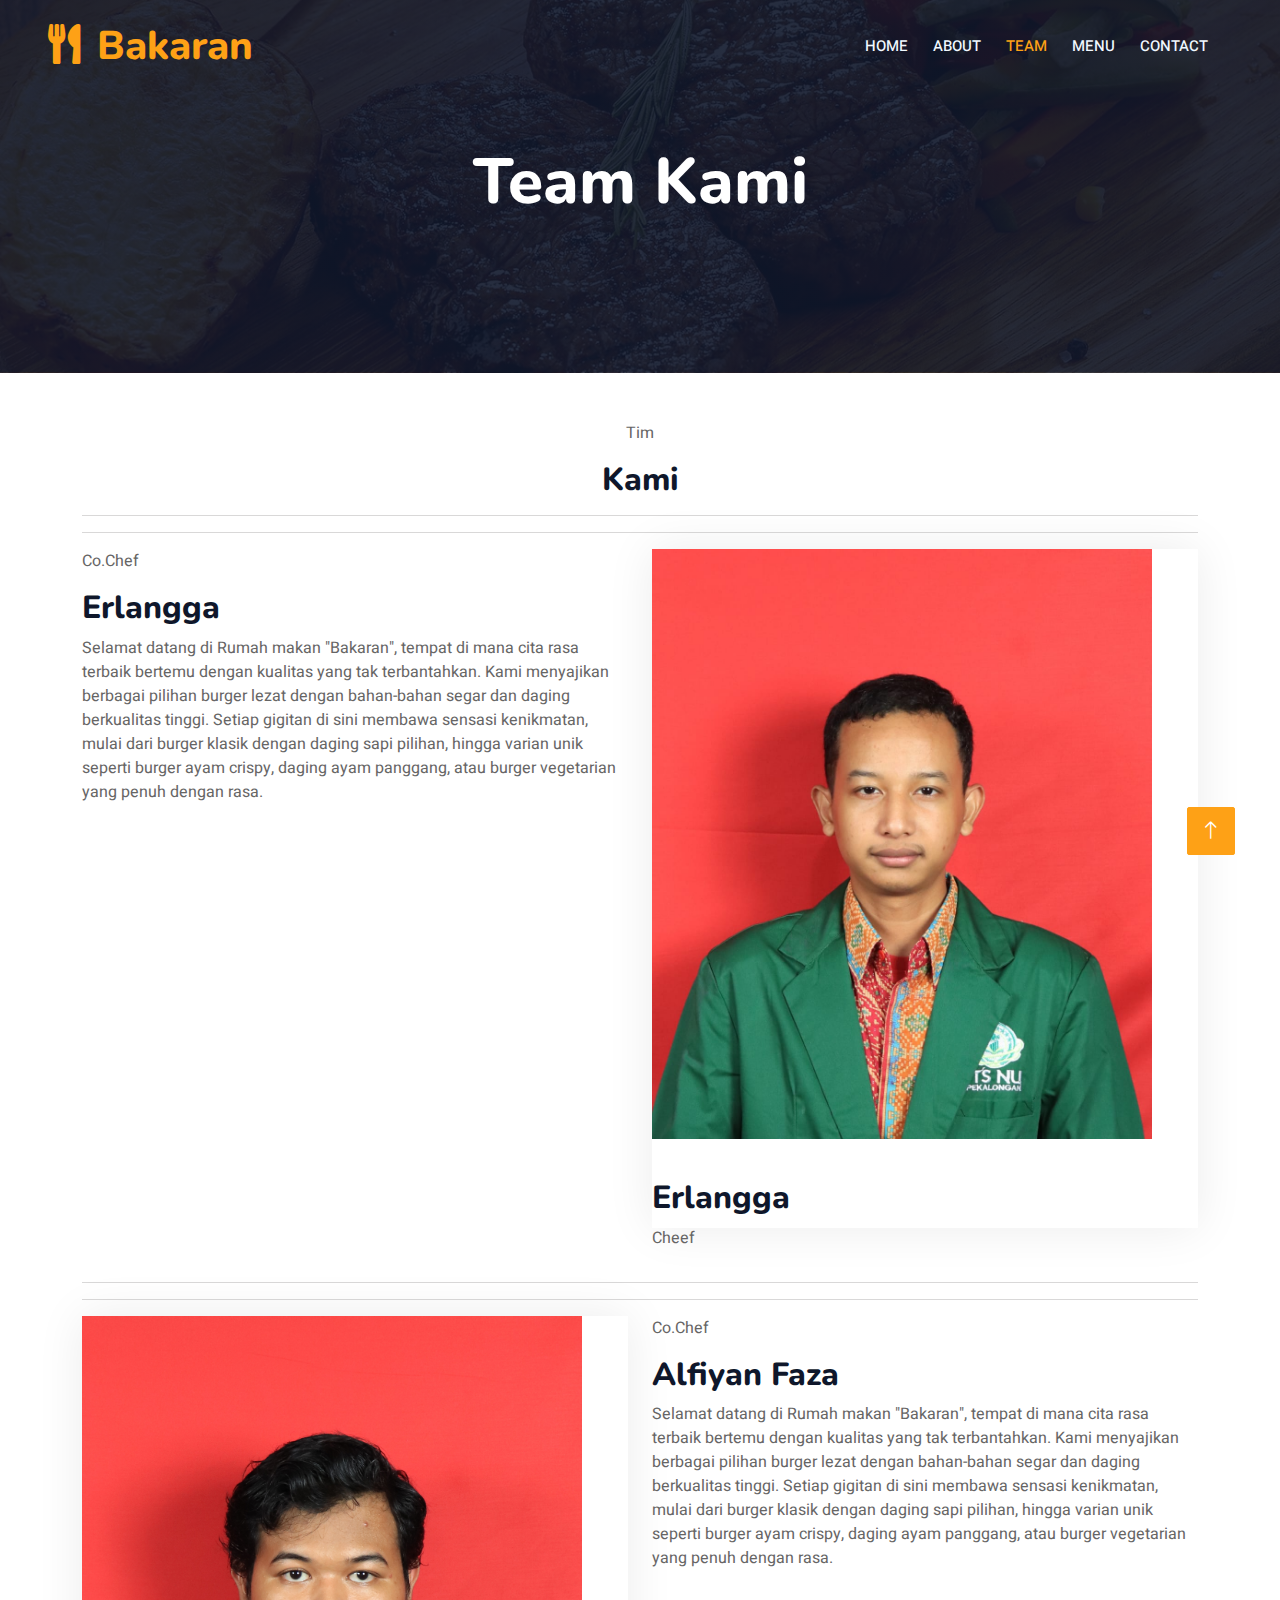
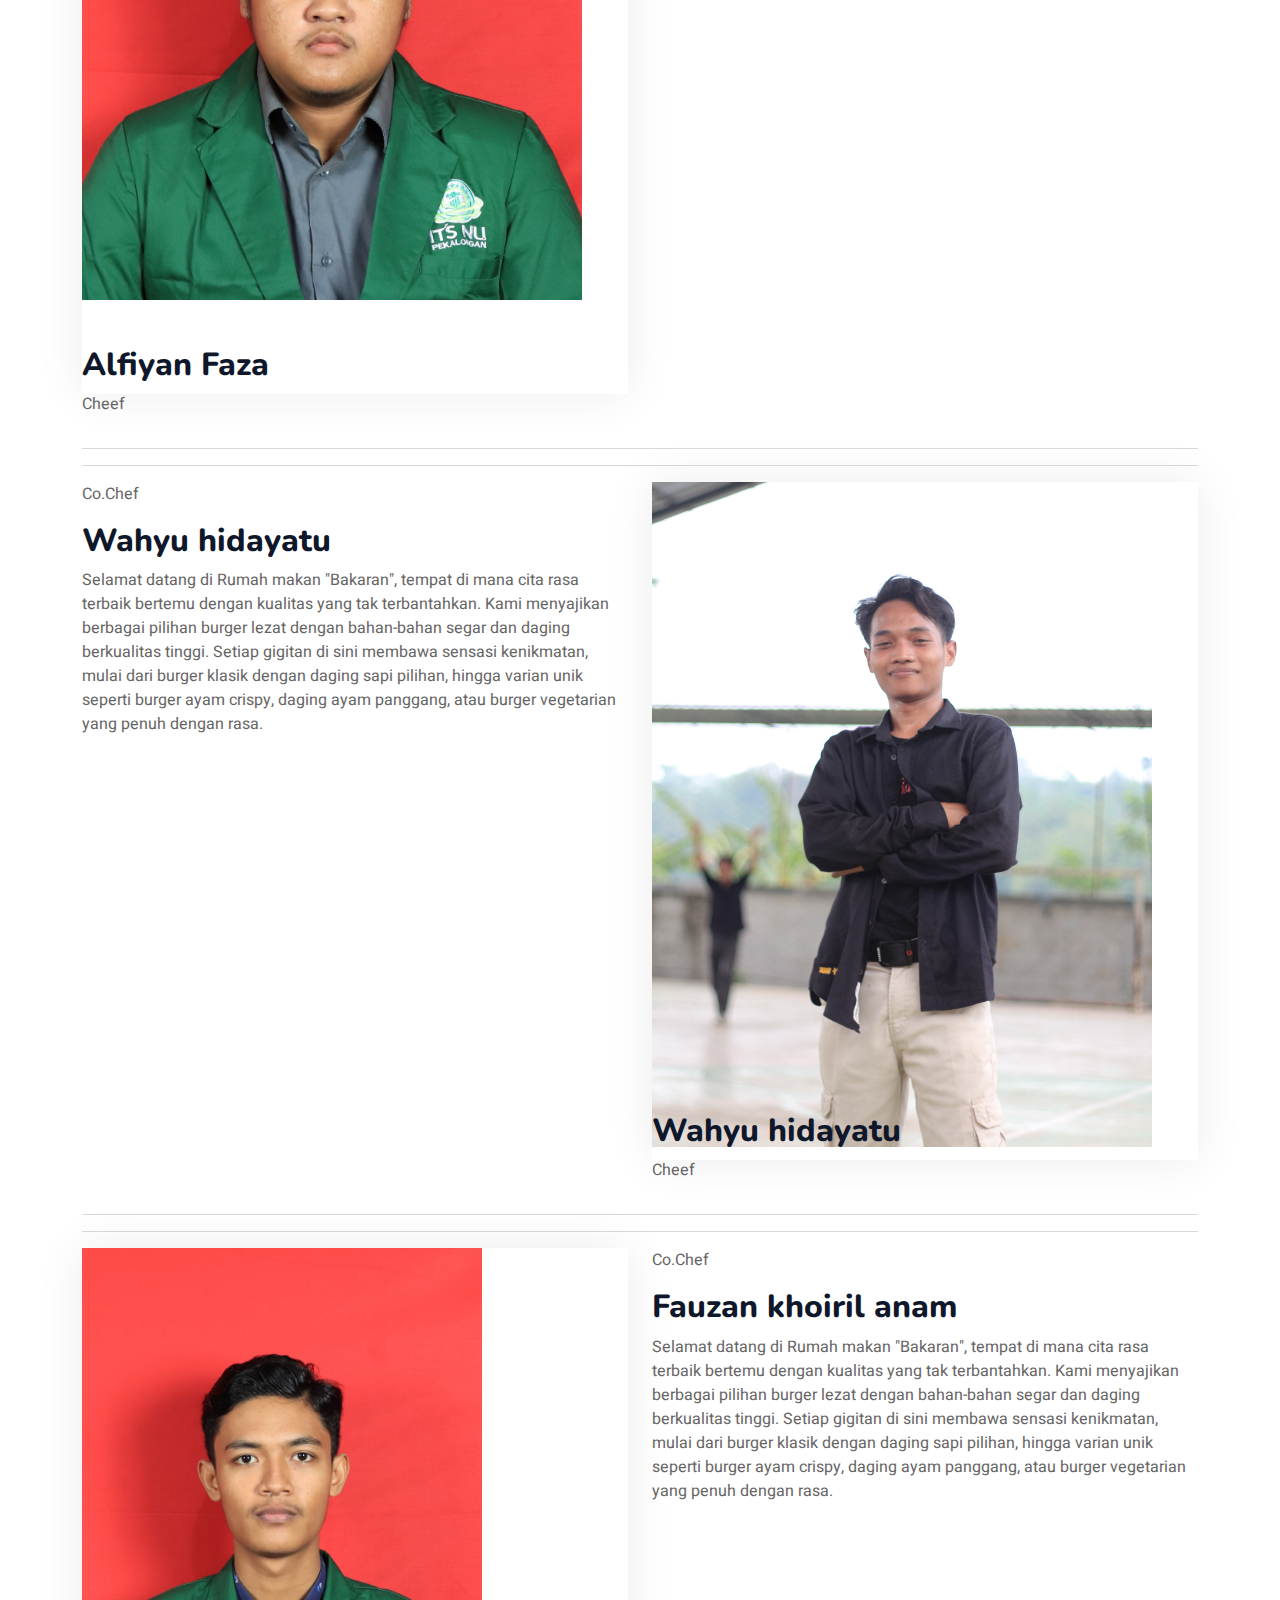
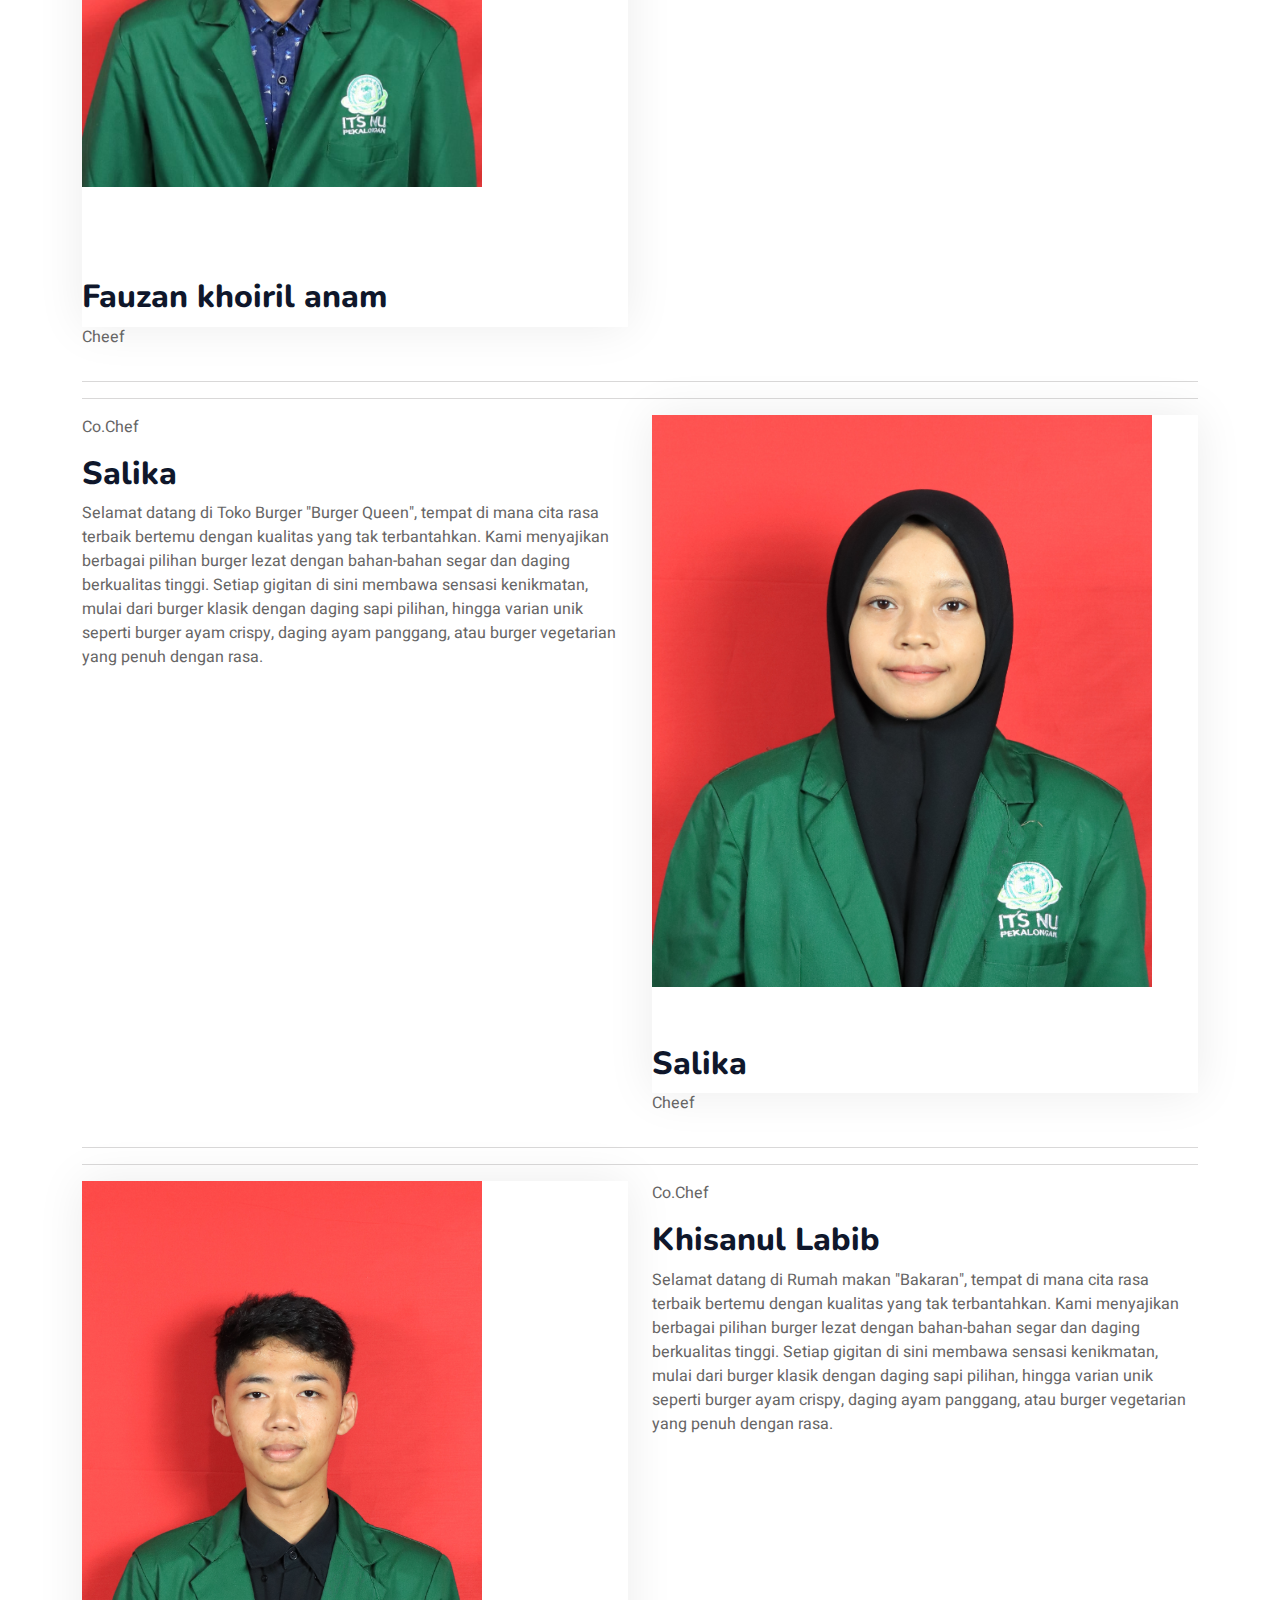
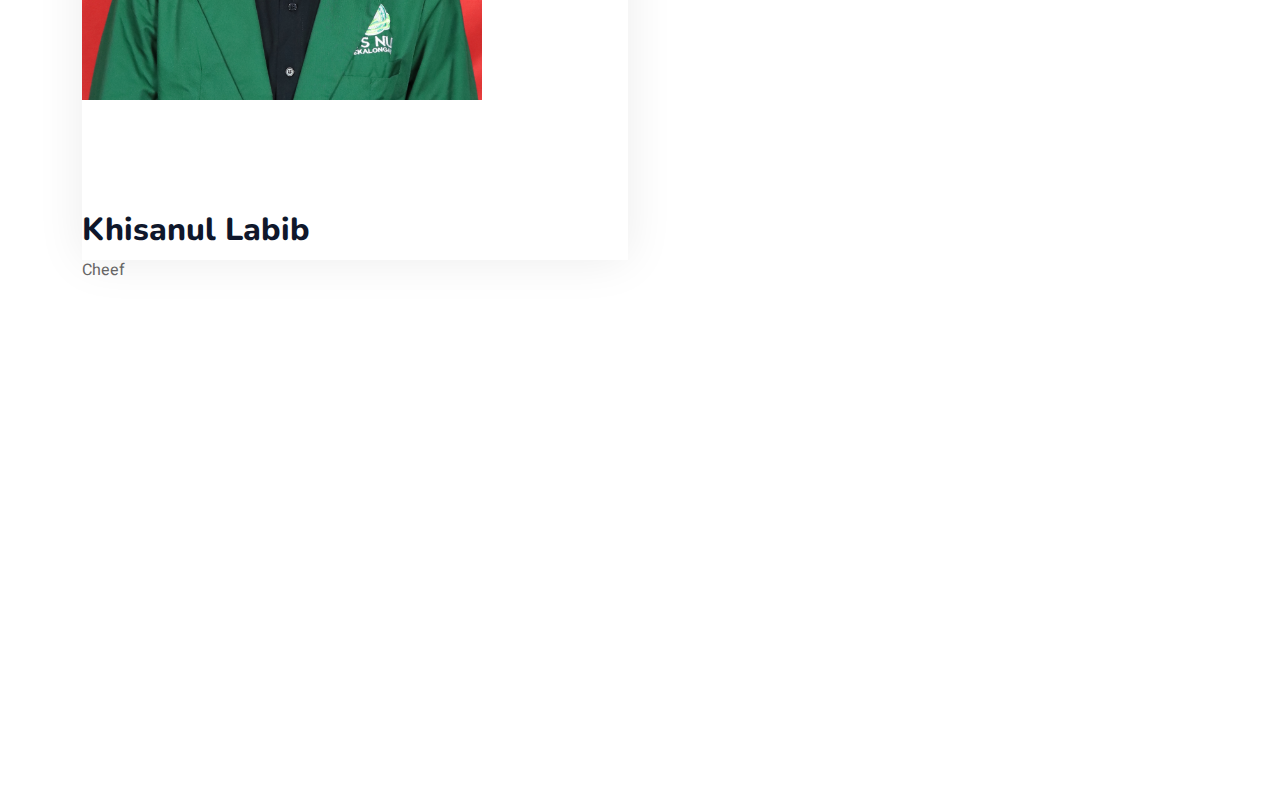
<file: team.html>
<!DOCTYPE html>
<html lang="en">

<head>
    <meta charset="utf-8">
    <title>Restoran - Bootstrap Restaurant Template</title>
    <meta content="width=device-width, initial-scale=1.0" name="viewport">
    <meta content="" name="keywords">
    <meta content="" name="description">

    <!-- Favicon -->
    <link href="img/favicon.ico" rel="icon">

    <!-- Google Web Fonts -->
    <link rel="preconnect" href="https://fonts.googleapis.com">
    <link rel="preconnect" href="https://fonts.gstatic.com" crossorigin>
    <link href="https://fonts.googleapis.com/css2?family=Heebo:wght@400;500;600&family=Nunito:wght@600;700;800&family=Pacifico&display=swap" rel="stylesheet">

    <!-- Icon Font Stylesheet -->
    <link href="https://cdnjs.cloudflare.com/ajax/libs/font-awesome/5.10.0/css/all.min.css" rel="stylesheet">
    <link href="https://cdn.jsdelivr.net/npm/bootstrap-icons@1.4.1/font/bootstrap-icons.css" rel="stylesheet">

    <!-- Libraries Stylesheet -->
    <link href="lib/animate/animate.min.css" rel="stylesheet">
    <link href="lib/owlcarousel/assets/owl.carousel.min.css" rel="stylesheet">
    <link href="lib/tempusdominus/css/tempusdominus-bootstrap-4.min.css" rel="stylesheet" />

    <!-- Customized Bootstrap Stylesheet -->
    <link href="css/bootstrap.min.css" rel="stylesheet">

    <!-- Template Stylesheet -->
    <link href="css/style.css" rel="stylesheet">
</head>

<body>
    <div class="container-xxl bg-white p-0">
             <!-- Navbar & Hero Start -->
             <div class="container-xxl position-relative p-0">
                <nav class="navbar navbar-expand-lg navbar-dark bg-dark px-4 px-lg-5 py-3 py-lg-0">
                    <a href="" class="navbar-brand p-0">
                        <h1 class="text-primary m-0"><i class="fa fa-utensils me-3 "></i>Bakaran</h1>
                        <!-- <img src="img/logo.png" alt="Logo"> -->
                    </a>
                    <button class="navbar-toggler" type="button" data-bs-toggle="collapse" data-bs-target="#navbarCollapse">
                        <span class="fa fa-bars"></span>
                    </button>
                    <div class="collapse navbar-collapse" id="navbarCollapse">
                        <div class="navbar-nav ms-auto py-0 pe-4">
                            <a href="index.html" class="nav-item nav-link">Home</a>
                            <a href="about.html" class="nav-item nav-link">About</a>
                            <a href="team.html" class="nav-item nav-link active">Team</a>
                            <a href="menu.html" class="nav-item nav-link">Menu</a>          
                            <a href="contact.html" class="nav-item nav-link">Contact</a>
                        </div>
                        
                    </div>
                </nav>
    
                <div class="container-xxl py-5 bg-dark hero-header mb-5">
                    <div class="container text-center my-5 pt-5 pb-4">
                        <h1 class="display-3 text-white mb-3 animated slideInDown">Team Kami</h1>
                        <nav aria-label="breadcrumb">
                            <ol class="breadcrumb justify-content-center text-uppercase">
                            
                                
                            </ol>
                        </nav>
                    </div>
                </div>
            </div>
            <!-- Navbar & Hero End -->


        <!-- Team Start -->
        <div class="team">
            <div class="container">
                <div class="section-header text-center">
                    <p>Tim</p>
                    <h2>Kami</h2>
                </div>

                <hr><hr>

                <div class="row">
        
                    <div class="col-lg-6 col-md-6">
                        <div class="about-content">
                            <div class="section-header">
                                <p>Co.Chef </p>
                                <h2>Erlangga</h2>
                            </div>
                            <div class="about-text">
                                <p>
                                    Selamat datang di Rumah makan "Bakaran", tempat di mana cita rasa terbaik bertemu dengan kualitas yang tak terbantahkan. Kami menyajikan berbagai pilihan burger lezat dengan bahan-bahan segar dan daging berkualitas tinggi. Setiap gigitan di sini membawa sensasi kenikmatan, mulai dari burger klasik dengan daging sapi pilihan, hingga varian unik seperti burger ayam crispy, daging ayam panggang, atau burger vegetarian yang penuh dengan rasa.
                                </p>
                                 
                            </div>
                        </div>
                    </div>
                    <div class="col-lg-6 col-md-6">
                        <div class="team-item">
                            <div class="team-img" style="height: 70vh;">
                                <img src="img/anga.jpg" width="500px" alt="Image">
                               
                            </div>
                            <div class="team-text">
                                <h2>Erlangga</h2>
                                <p>Cheef</p>
                            </div>
                        </div>
                    </div>
                </div>
                <hr><hr>

                <div class="row">
  
                    <div class="col-lg-6 col-md-6">
                        <div class="team-item">
                            <div class="team-img" style="height: 70vh;">
                                <img src="img/faza.JPG" width="500px" alt="Image">
                               
                            </div>
                            <div class="team-text">
                                <h2>Alfiyan Faza</h2>
                                <p>Cheef</p>
                            </div>
                        </div>
                    </div>
                
                      
                <div class="col-lg-6 col-md-6">
                    <div class="about-content">
                        <div class="section-header">
                            <p>Co.Chef </p>
                            <h2>Alfiyan Faza</h2>
                        </div>
                        <div class="about-text">
                            <p>
                                Selamat datang di Rumah makan "Bakaran", tempat di mana cita rasa terbaik bertemu dengan kualitas yang tak terbantahkan. Kami menyajikan berbagai pilihan burger lezat dengan bahan-bahan segar dan daging berkualitas tinggi. Setiap gigitan di sini membawa sensasi kenikmatan, mulai dari burger klasik dengan daging sapi pilihan, hingga varian unik seperti burger ayam crispy, daging ayam panggang, atau burger vegetarian yang penuh dengan rasa.
                            </p>
                             
                        </div>
                    </div>
                </div>
            </div>
                <hr><hr>
                <div class="row">
        
                    <div class="col-lg-6 col-md-6">
                        <div class="about-content">
                            <div class="section-header">
                                <p>Co.Chef </p>
                                <h2>Wahyu hidayatu</h2>
                            </div>
                            <div class="about-text">
                                <p>
                                    Selamat datang di Rumah makan "Bakaran", tempat di mana cita rasa terbaik bertemu dengan kualitas yang tak terbantahkan. Kami menyajikan berbagai pilihan burger lezat dengan bahan-bahan segar dan daging berkualitas tinggi. Setiap gigitan di sini membawa sensasi kenikmatan, mulai dari burger klasik dengan daging sapi pilihan, hingga varian unik seperti burger ayam crispy, daging ayam panggang, atau burger vegetarian yang penuh dengan rasa.
                                </p>
                                 
                            </div>
                        </div>
                    </div>
                    <div class="col-lg-6 col-md-6">
                        <div class="team-item">
                            <div class="team-img" style="height: 70vh;">
                                <img src="img/wahyu.JPG" width="500px" alt="Image">
                               
                            </div>
                            <div class="team-text">
                                <h2>Wahyu hidayatu</h2>
                                <p>Cheef</p>
                            </div>
                        </div>
                    </div>
                </div>
                    <hr><hr>
                    <div class="row">
  
                        <div class="col-lg-6 col-md-6">
                            <div class="team-item">
                                <div class="team-img" style="height: 70vh;">
                                    <img src="img/anam.jpg" width="400px" alt="Image">
                                   
                                </div>
                                <div class="team-text">
                                    <h2>Fauzan khoiril anam</h2>
                                    <p>Cheef</p>
                                </div>
                            </div>
                        </div>
                    
                          
                    <div class="col-lg-6 col-md-6">
                        <div class="about-content">
                            <div class="section-header">
                                <p>Co.Chef </p>
                                <h2>Fauzan khoiril anam</h2>
                            </div>
                            <div class="about-text">
                                <p>
                                    Selamat datang di Rumah makan "Bakaran", tempat di mana cita rasa terbaik bertemu dengan kualitas yang tak terbantahkan. Kami menyajikan berbagai pilihan burger lezat dengan bahan-bahan segar dan daging berkualitas tinggi. Setiap gigitan di sini membawa sensasi kenikmatan, mulai dari burger klasik dengan daging sapi pilihan, hingga varian unik seperti burger ayam crispy, daging ayam panggang, atau burger vegetarian yang penuh dengan rasa.
                                </p>
                                 
                            </div>
                        </div>
                    </div>
                </div>
                    <hr><hr>
                    <div class="row">
        
                        <div class="col-lg-6 col-md-6">
                            <div class="about-content">
                                <div class="section-header">
                                    <p>Co.Chef </p>
                                    <h2>Salika</h2>
                                </div>
                                <div class="about-text">
                                    <p>
                                        Selamat datang di Toko Burger "Burger Queen", tempat di mana cita rasa terbaik bertemu dengan kualitas yang tak terbantahkan. Kami menyajikan berbagai pilihan burger lezat dengan bahan-bahan segar dan daging berkualitas tinggi. Setiap gigitan di sini membawa sensasi kenikmatan, mulai dari burger klasik dengan daging sapi pilihan, hingga varian unik seperti burger ayam crispy, daging ayam panggang, atau burger vegetarian yang penuh dengan rasa.
                                    </p>
                                     
                                </div>
                            </div>
                        </div>
                        <div class="col-lg-6 col-md-6">
                            <div class="team-item">
                                <div class="team-img" style="height: 70vh;">
                                    <img src="img/salika.JPG" width="500px" alt="Image">
                                   
                                </div>
                                <div class="team-text">
                                    <h2>Salika</h2>
                                    <p>Cheef</p>
                                </div>
                            </div>
                        </div>
                    </div>
                <hr><hr>
                <div class="row">
  
                    <div class="col-lg-6 col-md-6">
                        <div class="team-item">
                            <div class="team-img" style="height: 70vh;">
                                <img src="img/sanul.JPG" width="400px" alt="Image">
                               
                            </div>
                            <div class="team-text">
                                <h2>Khisanul Labib</h2>
                                <p>Cheef</p>
                            </div>
                        </div>
                    </div>
                
                      
                <div class="col-lg-6 col-md-6">
                    <div class="about-content">
                        <div class="section-header">
                            <p>Co.Chef </p>
                            <h2>Khisanul Labib</h2>
                        </div>
                        <div class="about-text">
                            <p>
                                Selamat datang di Rumah makan "Bakaran", tempat di mana cita rasa terbaik bertemu dengan kualitas yang tak terbantahkan. Kami menyajikan berbagai pilihan burger lezat dengan bahan-bahan segar dan daging berkualitas tinggi. Setiap gigitan di sini membawa sensasi kenikmatan, mulai dari burger klasik dengan daging sapi pilihan, hingga varian unik seperti burger ayam crispy, daging ayam panggang, atau burger vegetarian yang penuh dengan rasa.
                            </p>
                        </div>
                    </div>
                </div>
            </div>
            </div>
                   
        <!-- Team End -->

        

   <!-- Footer Start -->
   <div class="container-fluid bg-dark text-light footer pt-5 mt-5 wow fadeIn" data-wow-delay="0.1s">
    <div class="container py-5">
        <div class="row g-5">
            <div class="col-lg-3 col-md-6">
                <h4 class="section-title ff-secondary text-start text-primary fw-normal mb-4">Company</h4>
                <a class="btn btn-link" href="">About Us</a>
                <a class="btn btn-link" href="">Contact Us</a>
                <a class="btn btn-link" href="">Reservation</a>
                <a class="btn btn-link" href="">Privacy Policy</a>
                <a class="btn btn-link" href="">Terms & Condition</a>
            </div>
            <div class="col-lg-3 col-md-6">
                <h4 class="section-title ff-secondary text-start text-primary fw-normal mb-4">Contact</h4>
                <p class="mb-2"><i class="fa fa-map-marker-alt me-3"></i>Pekalongan</p>
                <p class="mb-2"><i class="fa fa-phone-alt me-3"></i>0857022333419</p>
                <p class="mb-2"><i class="fa fa-envelope me-3"></i>erdi00aditya@gmail.com</p>
                <div class="d-flex pt-2">
                    
                    <a class="btn btn-outline-light btn-social" href="https://web.facebook.com/?locale=id_ID&_rdc=1&_rdr#"><i class="fab fa-facebook-f"></i></a>
                    <a class="btn btn-outline-light btn-social" href="https://www.youtube.com/watch?v=gLOcnlQfwRg"><i class="fab fa-youtube"></i></a>
                    <a class="btn btn-outline-light btn-social" href=""><i class="fab fa-linkedin-in"></i></a>
                </div>
            </div>
           
            <div class="col-lg-3 col-md-6">
                <h4 class="section-title ff-secondary text-start text-primary fw-normal mb-4">Info</h4>
                <p>tigalkan pesan dibawah</p>
                <div class="position-relative mx-auto" style="max-width: 400px;">
                    <input class="form-control border-primary w-100 py-3 ps-4 pe-5" type="text" placeholder="Your email">
                    <button type="button" class="btn btn-primary py-2 position-absolute top-0 end-0 mt-2 me-2">SignUp</button>
                </div>
            </div>
        </div>
    </div>
    <div class="container">
        <div class="copyright">
            <div class="row">
                <div class="col-md-6 text-center text-md-start mb-3 mb-md-0">
                    &copy; <a class="border-bottom" href="#">Bakaran.com</a>, All Right Reserved. 
                    
                    <!--/*** This template is free as long as you keep the footer author’s credit link/attribution link/backlink. If you'd like to use the template without the footer author’s credit link/attribution link/backlink, you can purchase the Credit Removal License from "https://htmlcodex.com/credit-removal". Thank you for your support. ***/-->
                    Designed By <a class="border-bottom" href="https://htmlcodex.com">Erdy aditya</a><br><br>
                    
                </div>
                <div class="col-md-6 text-center text-md-end">
                    <div class="footer-menu">
                        <a href="">Home</a>
                        <a href="">Cookies</a>
                        <a href="">Help</a>
                        <a href="">FQAs</a>
                    </div>
                </div>
            </div>
        </div>
    </div>
</div>
<!-- Footer End -->

        <!-- Back to Top -->
        <a href="#" class="btn btn-lg btn-primary btn-lg-square back-to-top"><i class="bi bi-arrow-up"></i></a>
    </div>

    <!-- JavaScript Libraries -->
    <script src="https://code.jquery.com/jquery-3.4.1.min.js"></script>
    <script src="https://cdn.jsdelivr.net/npm/bootstrap@5.0.0/dist/js/bootstrap.bundle.min.js"></script>
    <script src="lib/wow/wow.min.js"></script>
    <script src="lib/easing/easing.min.js"></script>
    <script src="lib/waypoints/waypoints.min.js"></script>
    <script src="lib/counterup/counterup.min.js"></script>
    <script src="lib/owlcarousel/owl.carousel.min.js"></script>
    <script src="lib/tempusdominus/js/moment.min.js"></script>
    <script src="lib/tempusdominus/js/moment-timezone.min.js"></script>
    <script src="lib/tempusdominus/js/tempusdominus-bootstrap-4.min.js"></script>

    <!-- Template Javascript -->
    <script src="js/main.js"></script>
</body>

</html>
</file>
<file: css/style.css>
/********** Template CSS **********/
:root {
    --primary: #FEA116;
    --light: #F1F8FF;
    --dark: #0F172B;
}

.ff-secondary {
    font-family: 'Pacifico', cursive;
}

.fw-medium {
    font-weight: 600 !important;
}

.fw-semi-bold {
    font-weight: 700 !important;
}

.back-to-top {
    position: fixed;
    display: none;
    right: 45px;
    bottom: 45px;
    z-index: 99;
}


/*** Spinner ***/
#spinner {
    opacity: 0;
    visibility: hidden;
    transition: opacity .5s ease-out, visibility 0s linear .5s;
    z-index: 99999;
}

#spinner.show {
    transition: opacity .5s ease-out, visibility 0s linear 0s;
    visibility: visible;
    opacity: 1;
}


/*** Button ***/
.btn {
    font-family: 'Nunito', sans-serif;
    font-weight: 500;
    text-transform: uppercase;
    transition: .5s;
}

.btn.btn-primary,
.btn.btn-secondary {
    color: #FFFFFF;
}

.btn-square {
    width: 38px;
    height: 38px;
}

.btn-sm-square {
    width: 32px;
    height: 32px;
}

.btn-lg-square {
    width: 48px;
    height: 48px;
}

.btn-square,
.btn-sm-square,
.btn-lg-square {
    padding: 0;
    display: flex;
    align-items: center;
    justify-content: center;
    font-weight: normal;
    border-radius: 2px;
}


/*** Navbar ***/
.navbar-dark .navbar-nav .nav-link {
    position: relative;
    margin-left: 25px;
    padding: 35px 0;
    font-size: 15px;
    color: var(--light) !important;
    text-transform: uppercase;
    font-weight: 500;
    outline: none;
    transition: .5s;
}

.sticky-top.navbar-dark .navbar-nav .nav-link {
    padding: 20px 0;
}

.navbar-dark .navbar-nav .nav-link:hover,
.navbar-dark .navbar-nav .nav-link.active {
    color: var(--primary) !important;
}

.navbar-dark .navbar-brand img {
    max-height: 60px;
    transition: .5s;
}

.sticky-top.navbar-dark .navbar-brand img {
    max-height: 45px;
}

@media (max-width: 991.98px) {
    .sticky-top.navbar-dark {
        position: relative;
    }

    .navbar-dark .navbar-collapse {
        margin-top: 15px;
        border-top: 1px solid rgba(255, 255, 255, .1)
    }

    .navbar-dark .navbar-nav .nav-link,
    .sticky-top.navbar-dark .navbar-nav .nav-link {
        padding: 10px 0;
        margin-left: 0;
    }

    .navbar-dark .navbar-brand img {
        max-height: 45px;
    }
}

@media (min-width: 992px) {
    .navbar-dark {
        position: absolute;
        width: 100%;
        top: 0;
        left: 0;
        z-index: 999;
        background: transparent !important;
    }
    
    .sticky-top.navbar-dark {
        position: fixed;
        background: var(--dark) !important;
    }
}


/*** Hero Header ***/
.hero-header {
    background: linear-gradient(rgba(15, 23, 43, .9), rgba(15, 23, 43, .9)), url(../img/bg-hero.jpg);
    background-position: center center;
    background-repeat: no-repeat;
    background-size: cover;
}

.hero-header img {
    animation: imgRotate 50s linear infinite;
}

@keyframes imgRotate { 
    100% { 
        transform: rotate(360deg); 
    } 
}

.breadcrumb-item + .breadcrumb-item::before {
    color: rgba(255, 255, 255, .5);
}


/*** Section Title ***/
.section-title {
    position: relative;
    display: inline-block;
}

.section-title::before {
    position: absolute;
    content: "";
    width: 45px;
    height: 2px;
    top: 50%;
    left: -55px;
    margin-top: -1px;
    background: var(--primary);
}

.section-title::after {
    position: absolute;
    content: "";
    width: 45px;
    height: 2px;
    top: 50%;
    right: -55px;
    margin-top: -1px;
    background: var(--primary);
}

.section-title.text-start::before,
.section-title.text-end::after {
    display: none;
}


/*** Service ***/
.service-item {
    box-shadow: 0 0 45px rgba(0, 0, 0, .08);
    transition: .5s;
}

.service-item:hover {
    background: var(--primary);
}

.service-item * {
    transition: .5s;
}

.service-item:hover * {
    color: var(--light) !important;
}


/*** Food Menu ***/
.nav-pills .nav-item .active {
    border-bottom: 2px solid var(--primary);
}


/*** Youtube Video ***/
.video {
    position: relative;
    height: 100%;
    min-height: 500px;
    background: linear-gradient(rgba(15, 23, 43, .1), rgba(15, 23, 43, .1)), url(../img/daging.jpg);
    background-position: center center;
    background-repeat: no-repeat;
    background-size: cover;
}

.video .btn-play {
    position: absolute;
    z-index: 3;
    top: 50%;
    left: 50%;
    transform: translateX(-50%) translateY(-50%);
    box-sizing: content-box;
    display: block;
    width: 32px;
    height: 44px;
    border-radius: 50%;
    border: none;
    outline: none;
    padding: 18px 20px 18px 28px;
}

.video .btn-play:before {
    content: "";
    position: absolute;
    z-index: 0;
    left: 50%;
    top: 50%;
    transform: translateX(-50%) translateY(-50%);
    display: block;
    width: 100px;
    height: 100px;
    background: var(--primary);
    border-radius: 50%;
    animation: pulse-border 1500ms ease-out infinite;
}

.video .btn-play:after {
    content: "";
    position: absolute;
    z-index: 1;
    left: 50%;
    top: 50%;
    transform: translateX(-50%) translateY(-50%);
    display: block;
    width: 100px;
    height: 100px;
    background: var(--primary);
    border-radius: 50%;
    transition: all 200ms;
}

.video .btn-play img {
    position: relative;
    z-index: 3;
    max-width: 100%;
    width: auto;
    height: auto;
}

.video .btn-play span {
    display: block;
    position: relative;
    z-index: 3;
    width: 0;
    height: 0;
    border-left: 32px solid var(--dark);
    border-top: 22px solid transparent;
    border-bottom: 22px solid transparent;
}

@keyframes pulse-border {
    0% {
        transform: translateX(-50%) translateY(-50%) translateZ(0) scale(1);
        opacity: 1;
    }

    100% {
        transform: translateX(-50%) translateY(-50%) translateZ(0) scale(1.5);
        opacity: 0;
    }
}

#videoModal {
    z-index: 99999;
}

#videoModal .modal-dialog {
    position: relative;
    max-width: 800px;
    margin: 60px auto 0 auto;
}

#videoModal .modal-body {
    position: relative;
    padding: 0px;
}

#videoModal .close {
    position: absolute;
    width: 30px;
    height: 30px;
    right: 0px;
    top: -30px;
    z-index: 999;
    font-size: 30px;
    font-weight: normal;
    color: #FFFFFF;
    background: #000000;
    opacity: 1;
}


/*** Team ***/
.team-item {
    box-shadow: 0 0 45px rgba(0, 0, 0, .08);
    height: calc(100% - 38px);
    transition: .5s;
}

.team-item img {
    transition: .5s;
}

.team-item:hover img {
    transform: scale(1.1);
}

.team-item:hover {
    height: 100%;
}

.team-item .btn {
    border-radius: 38px 38px 0 0;
}


/*** Testimonial ***/
.testimonial-carousel .owl-item .testimonial-item,
.testimonial-carousel .owl-item.center .testimonial-item * {
    transition: .5s;
}

.testimonial-carousel .owl-item.center .testimonial-item {
    background: var(--primary) !important;
    border-color: var(--primary) !important;
}

.testimonial-carousel .owl-item.center .testimonial-item * {
    color: var(--light) !important;
}

.testimonial-carousel .owl-dots {
    margin-top: 24px;
    display: flex;
    align-items: flex-end;
    justify-content: center;
}

.testimonial-carousel .owl-dot {
    position: relative;
    display: inline-block;
    margin: 0 5px;
    width: 15px;
    height: 15px;
    border: 1px solid #CCCCCC;
    border-radius: 15px;
    transition: .5s;
}

.testimonial-carousel .owl-dot.active {
    background: var(--primary);
    border-color: var(--primary);
}


/*** Footer ***/
.footer .btn.btn-social {
    margin-right: 5px;
    width: 35px;
    height: 35px;
    display: flex;
    align-items: center;
    justify-content: center;
    color: var(--light);
    border: 1px solid #FFFFFF;
    border-radius: 35px;
    transition: .3s;
}

.footer .btn.btn-social:hover {
    color: var(--primary);
}

.footer .btn.btn-link {
    display: block;
    margin-bottom: 5px;
    padding: 0;
    text-align: left;
    color: #FFFFFF;
    font-size: 15px;
    font-weight: normal;
    text-transform: capitalize;
    transition: .3s;
}

.footer .btn.btn-link::before {
    position: relative;
    content: "\f105";
    font-family: "Font Awesome 5 Free";
    font-weight: 900;
    margin-right: 10px;
}

.footer .btn.btn-link:hover {
    letter-spacing: 1px;
    box-shadow: none;
}

.footer .copyright {
    padding: 25px 0;
    font-size: 15px;
    border-top: 1px solid rgba(256, 256, 256, .1);
}

.footer .copyright a {
    color: var(--light);
}

.footer .footer-menu a {
    margin-right: 15px;
    padding-right: 15px;
    border-right: 1px solid rgba(255, 255, 255, .1);
}

.footer .footer-menu a:last-child {
    margin-right: 0;
    padding-right: 0;
    border-right: none;
}
</file>
